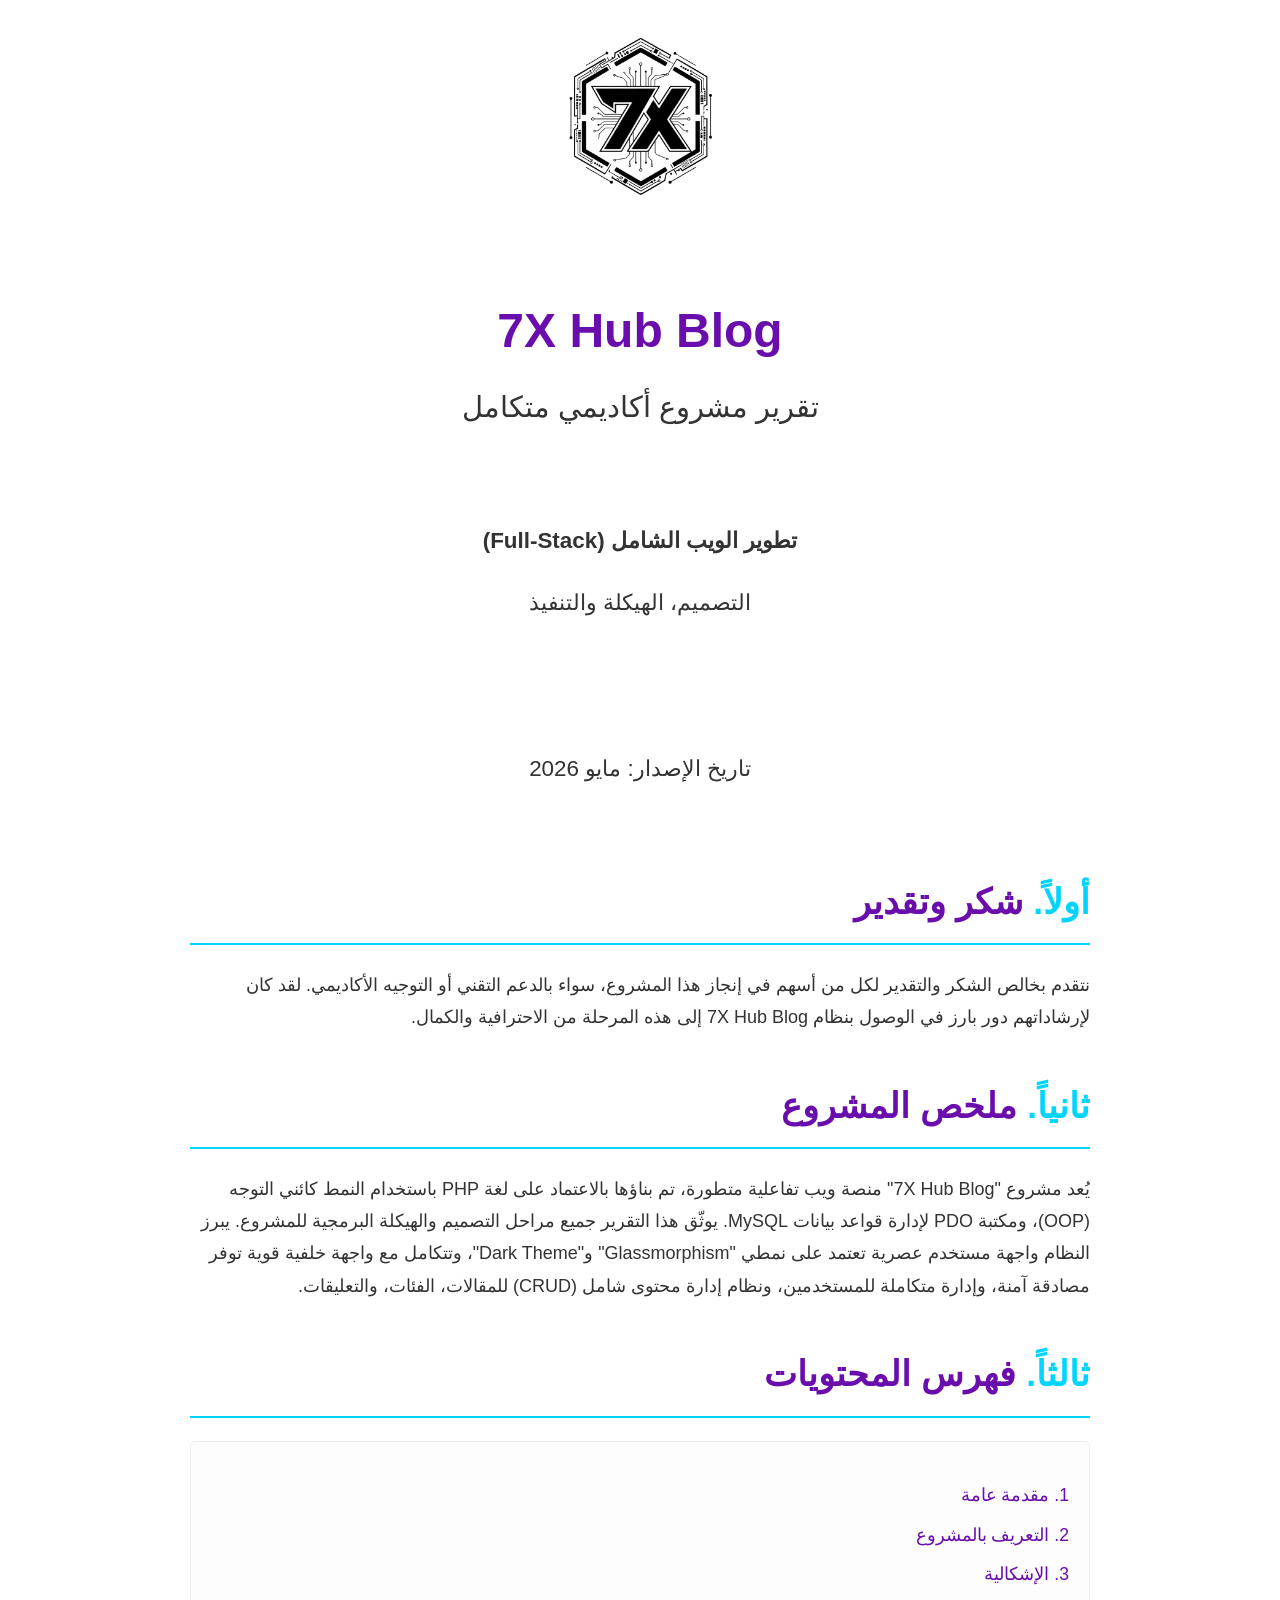
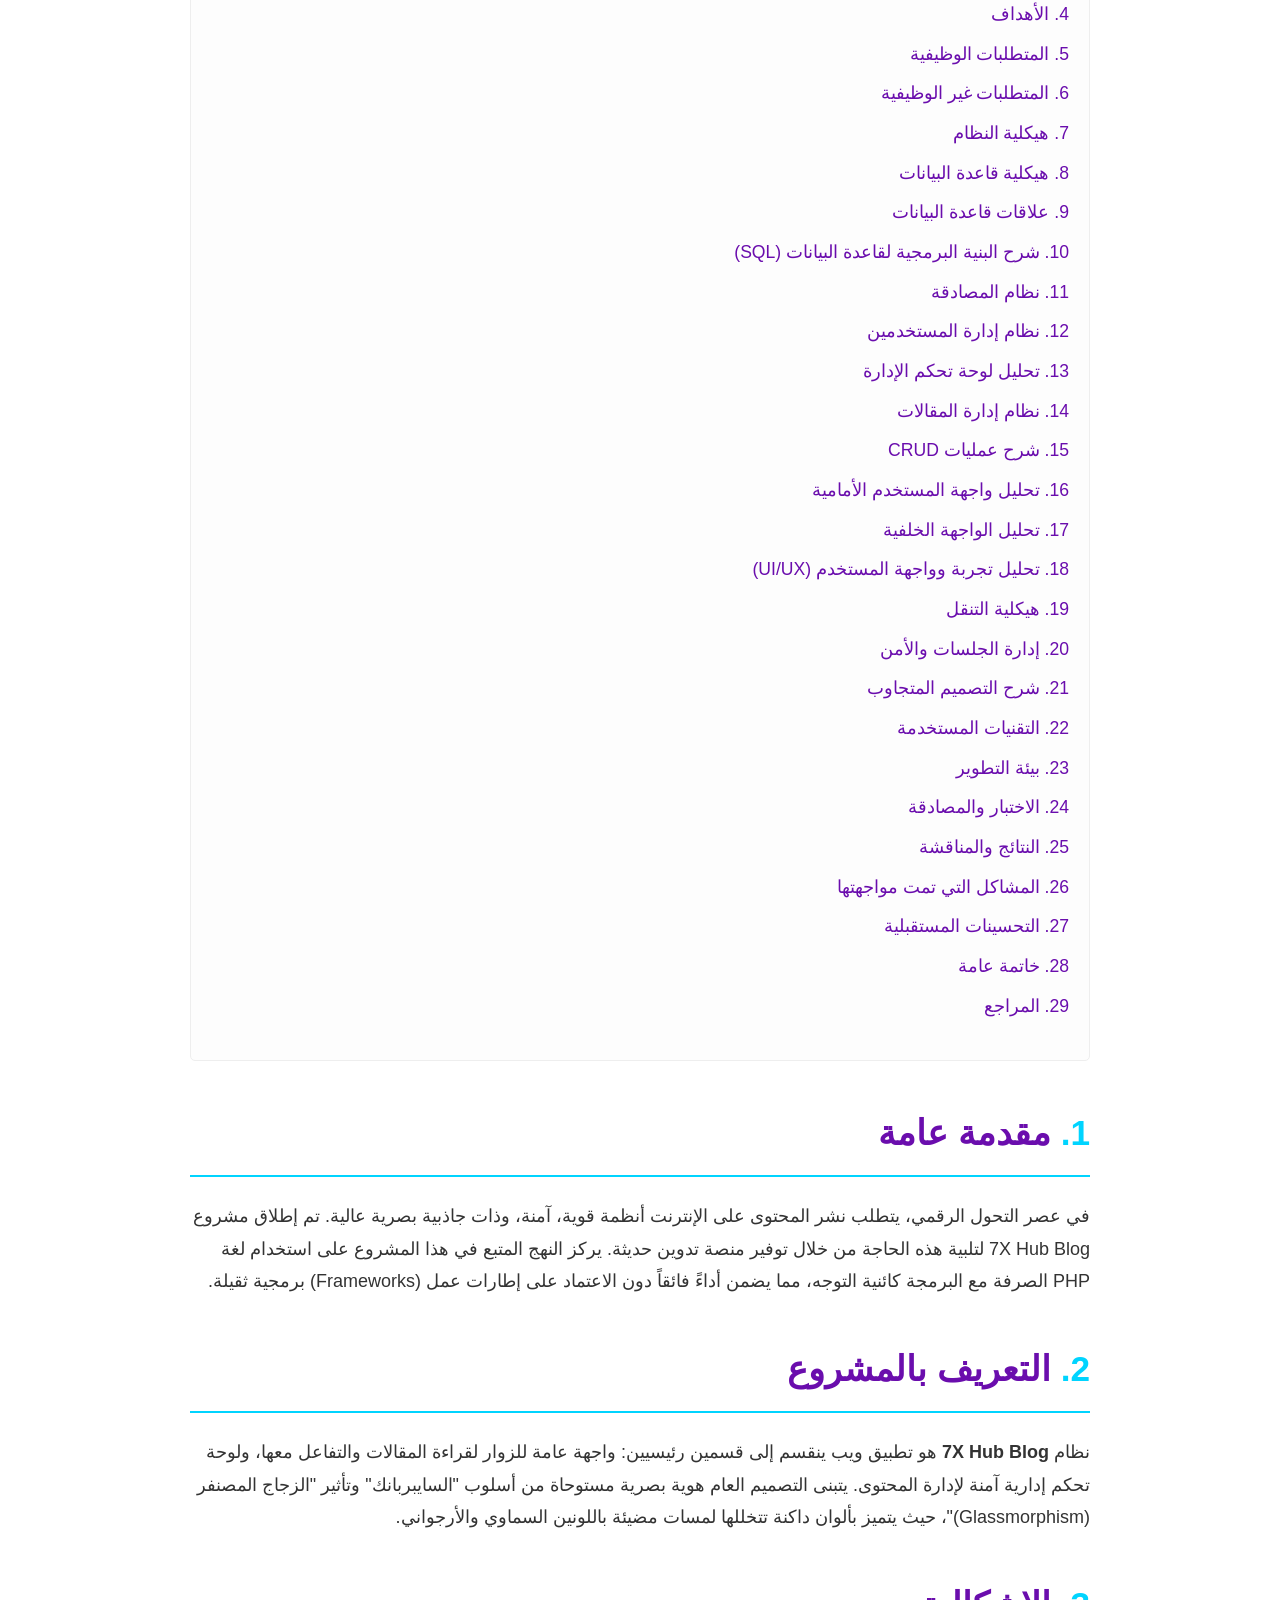
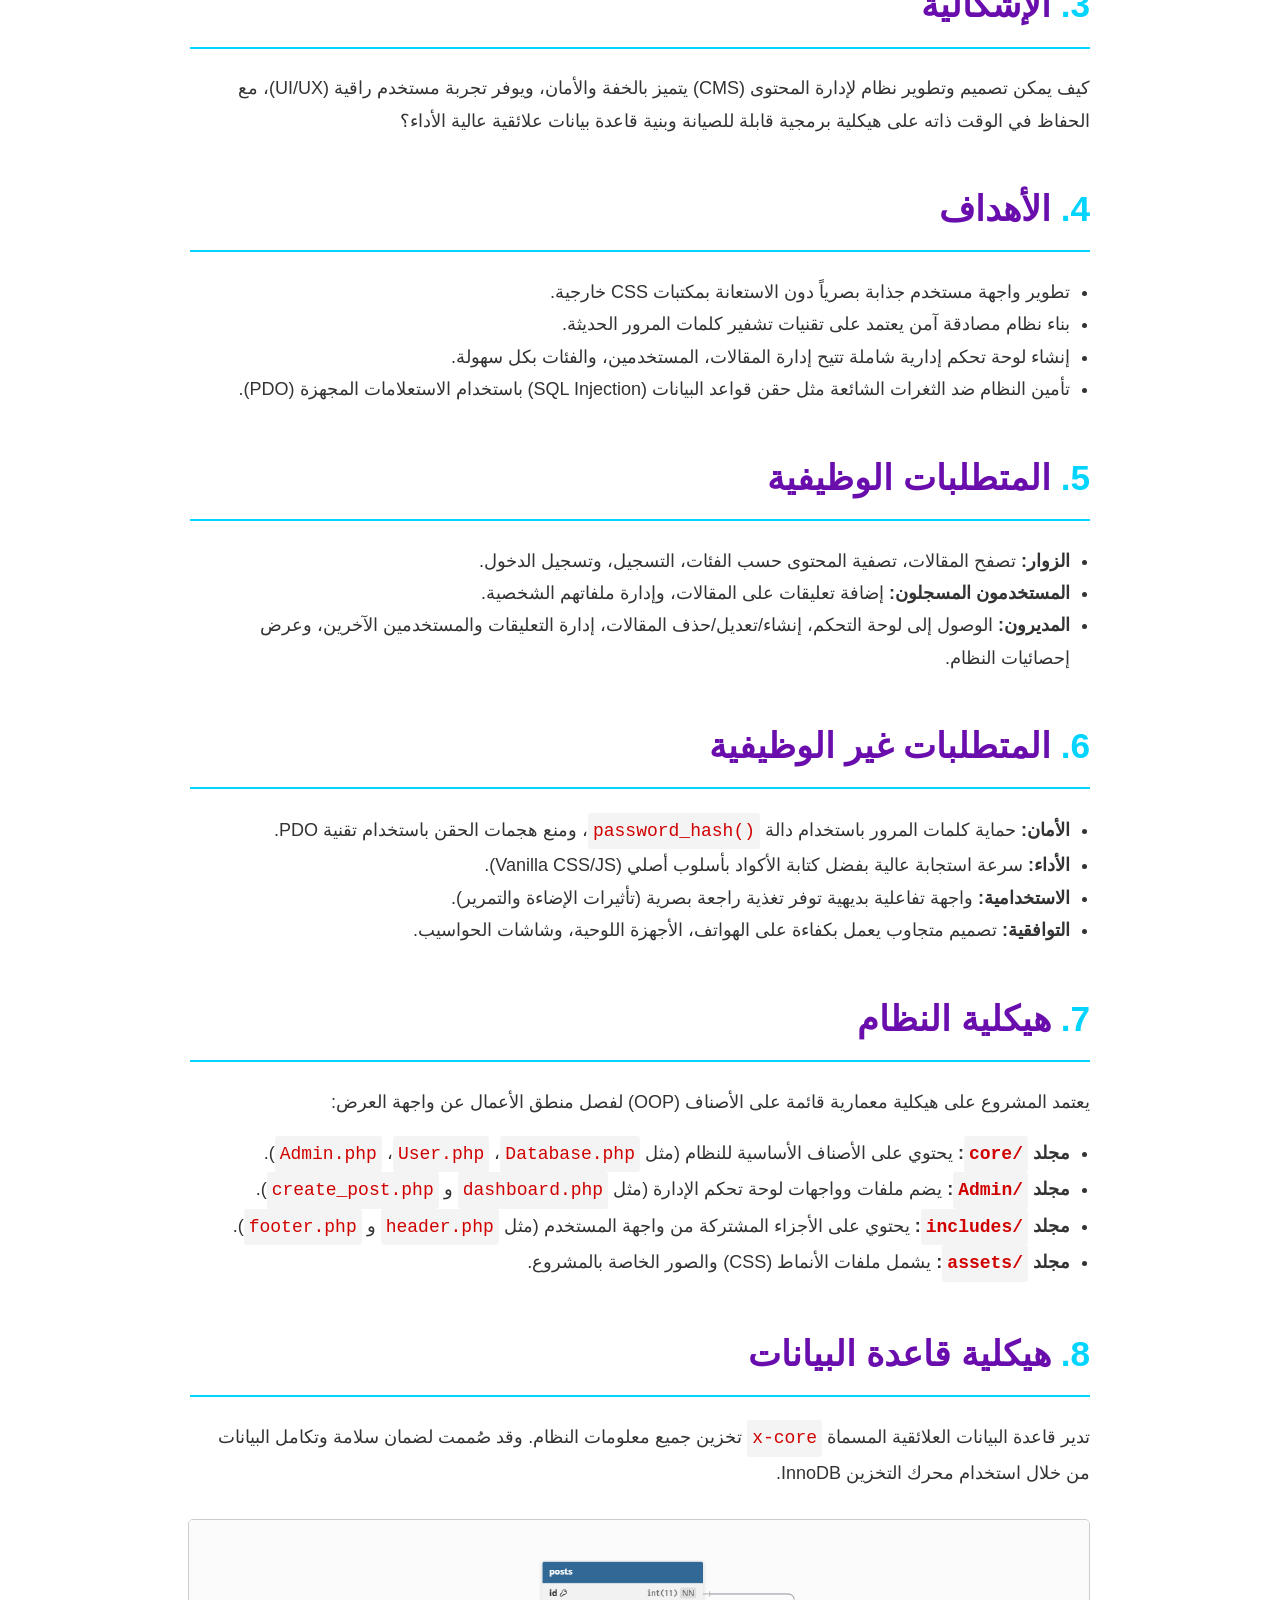
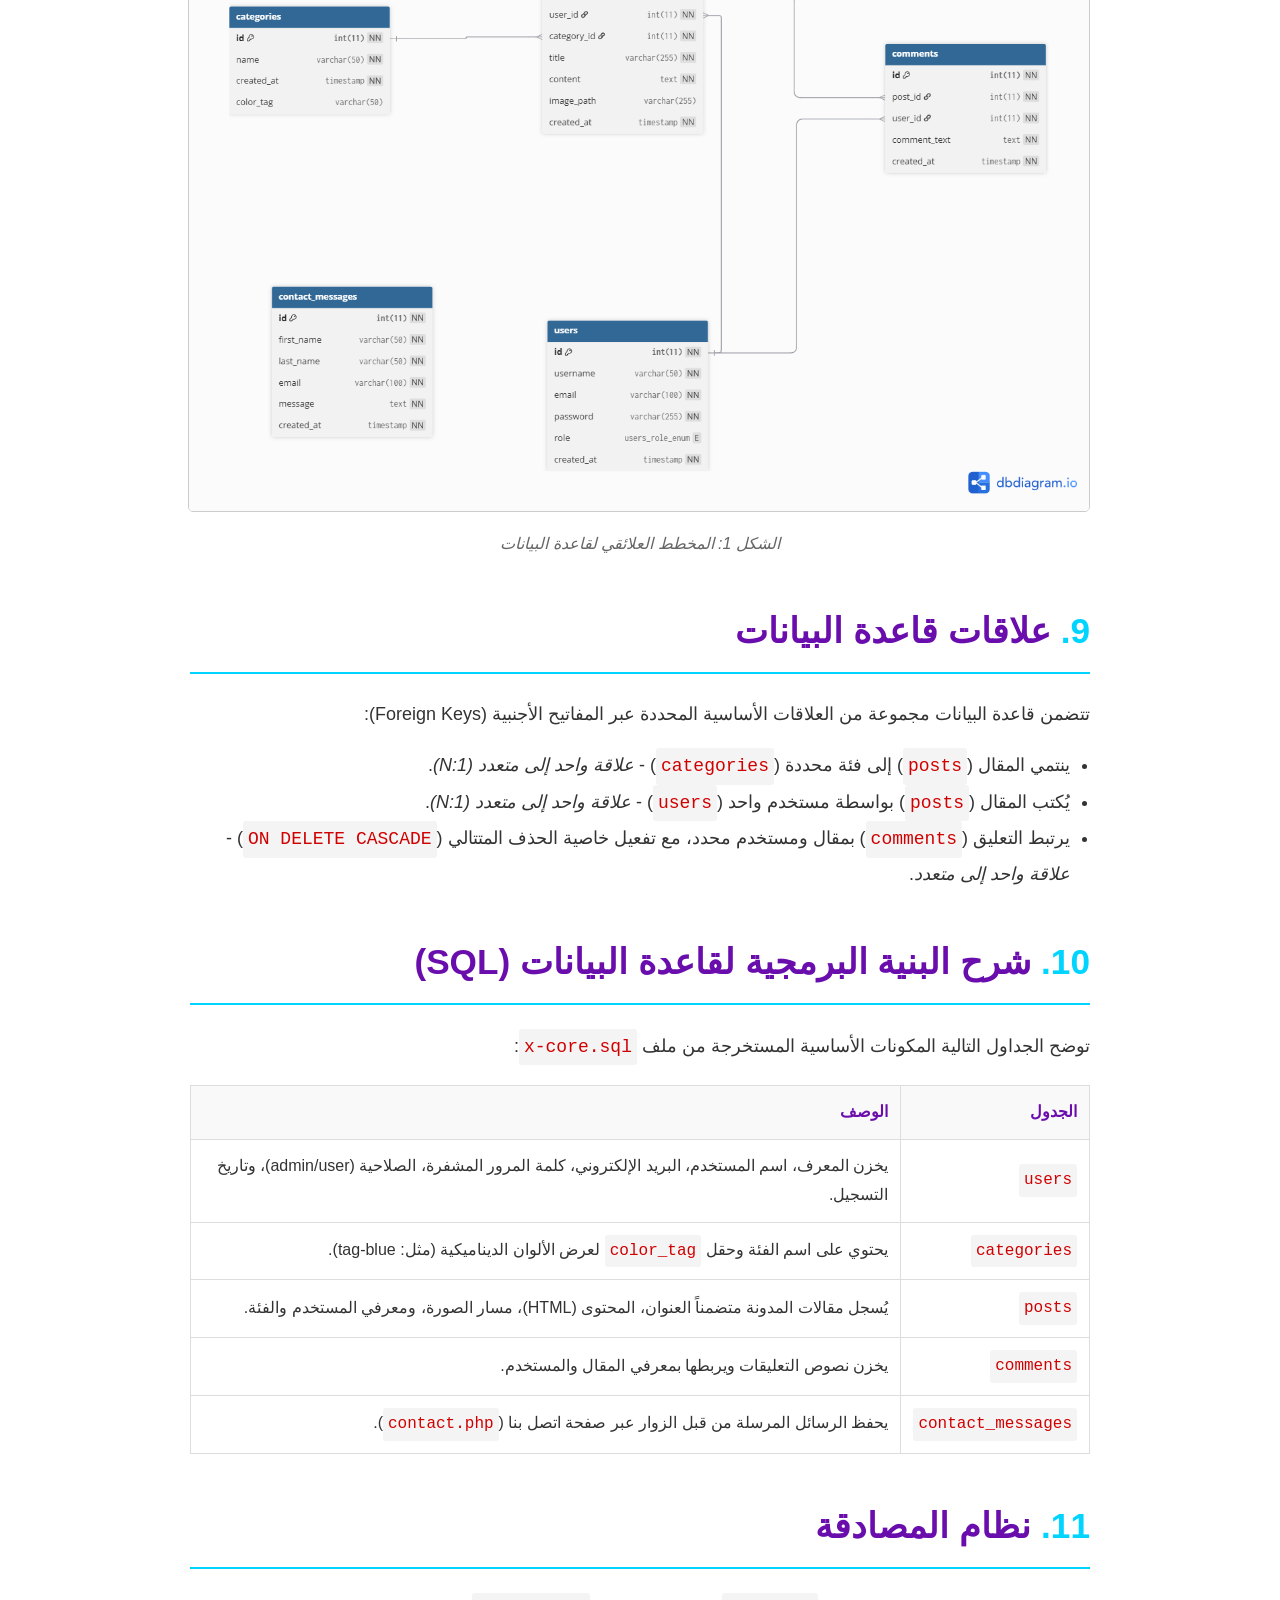
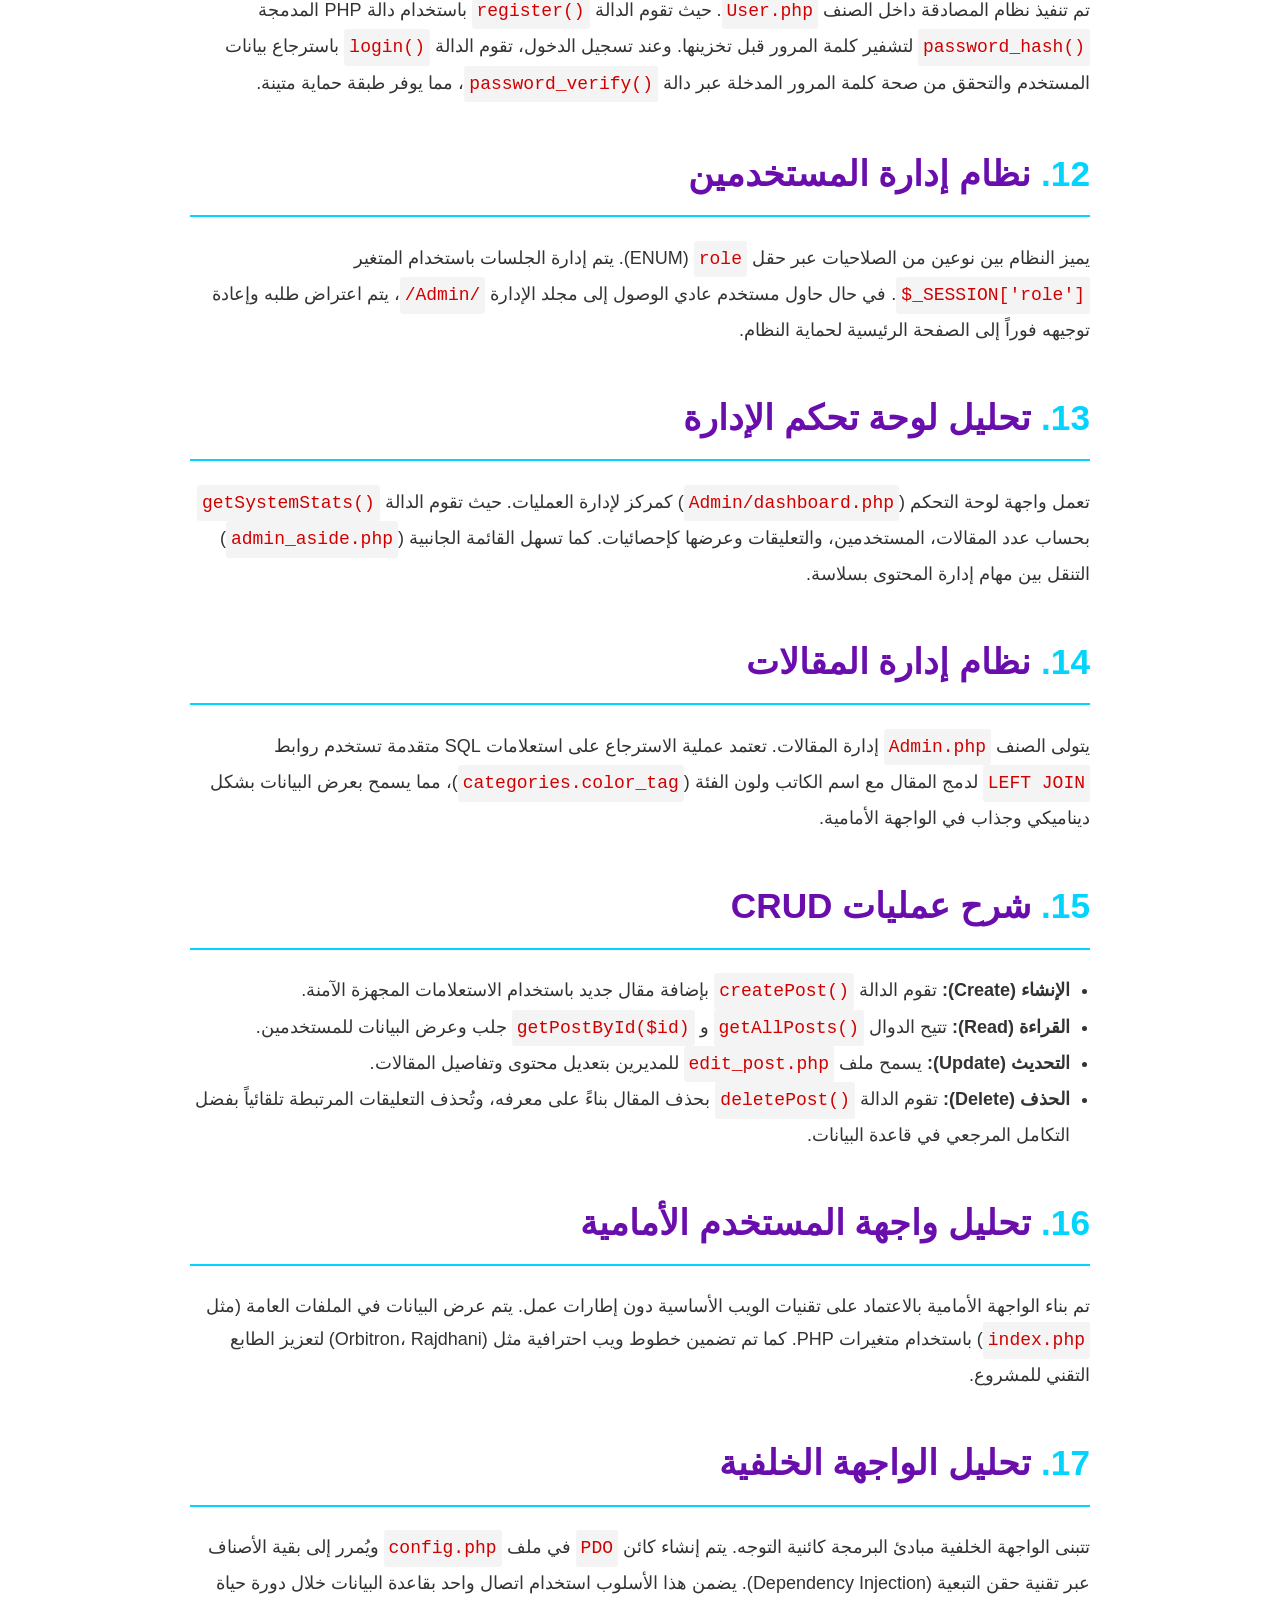
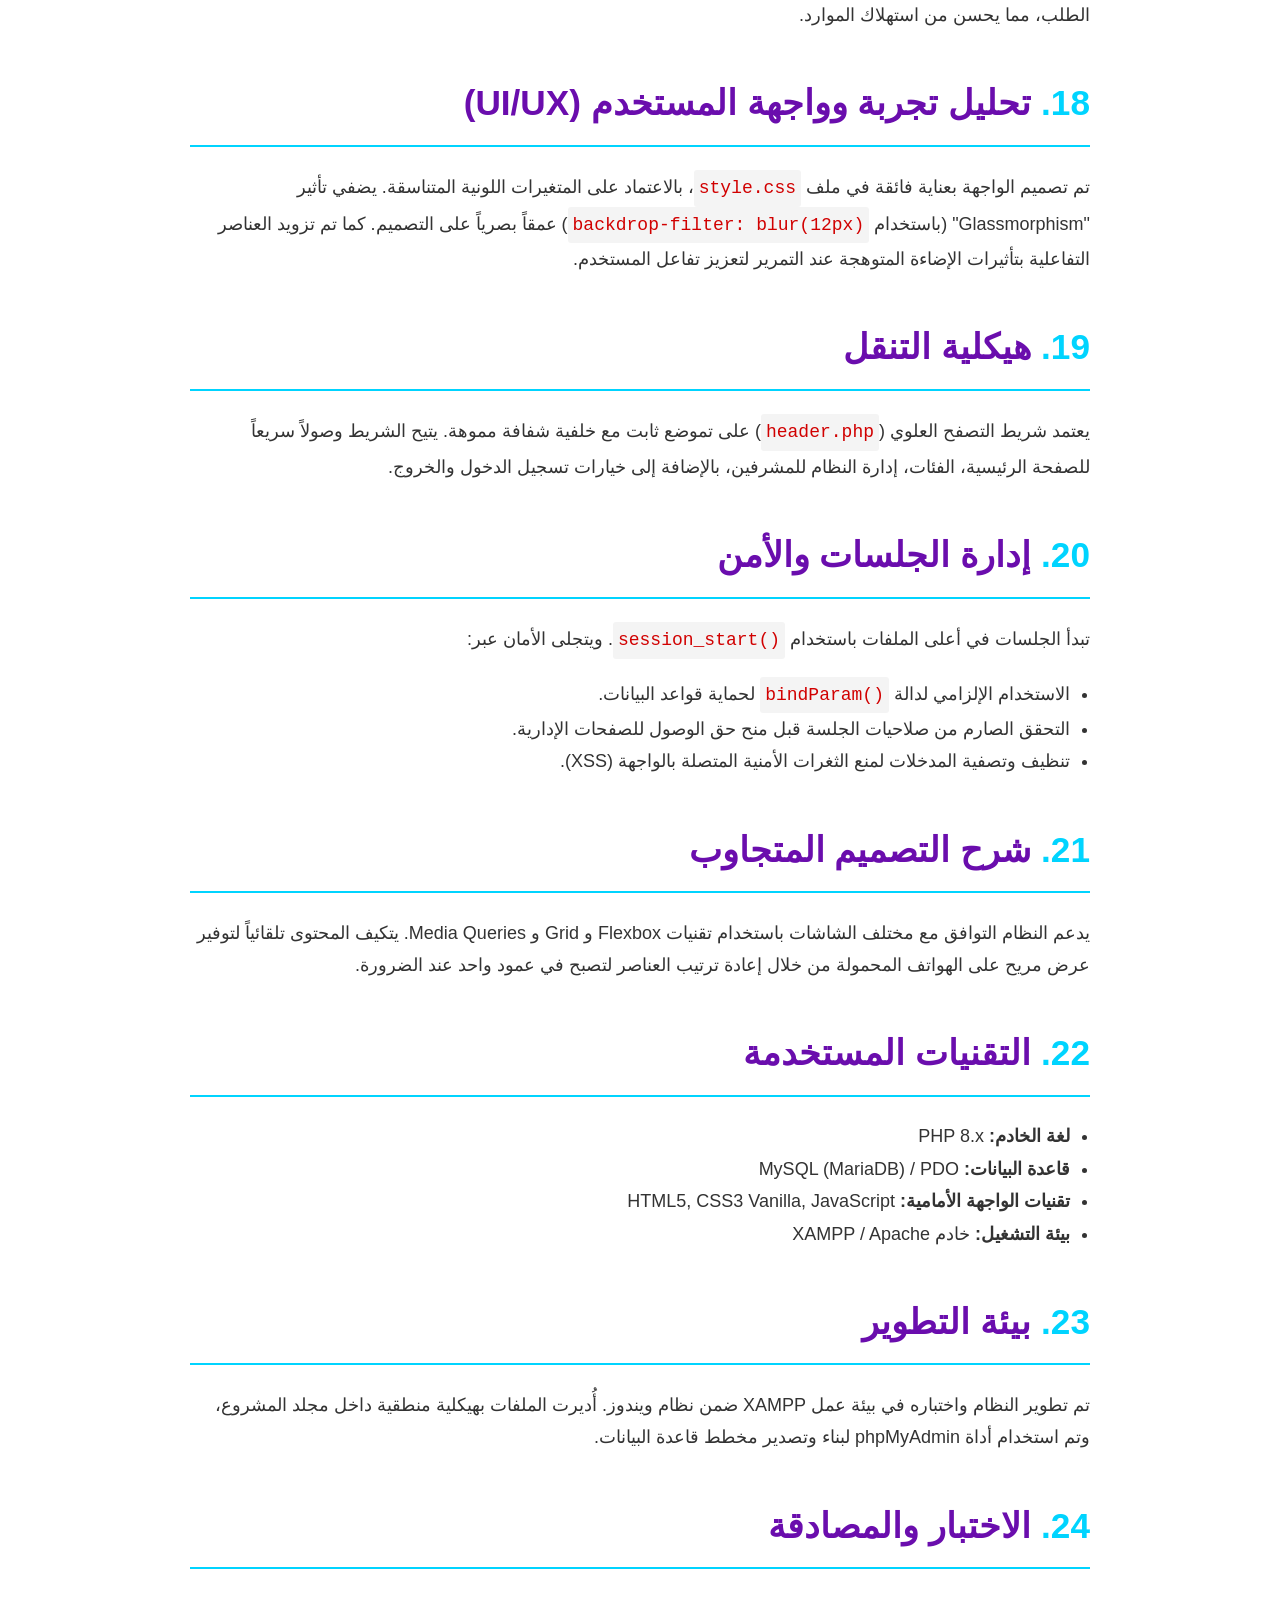
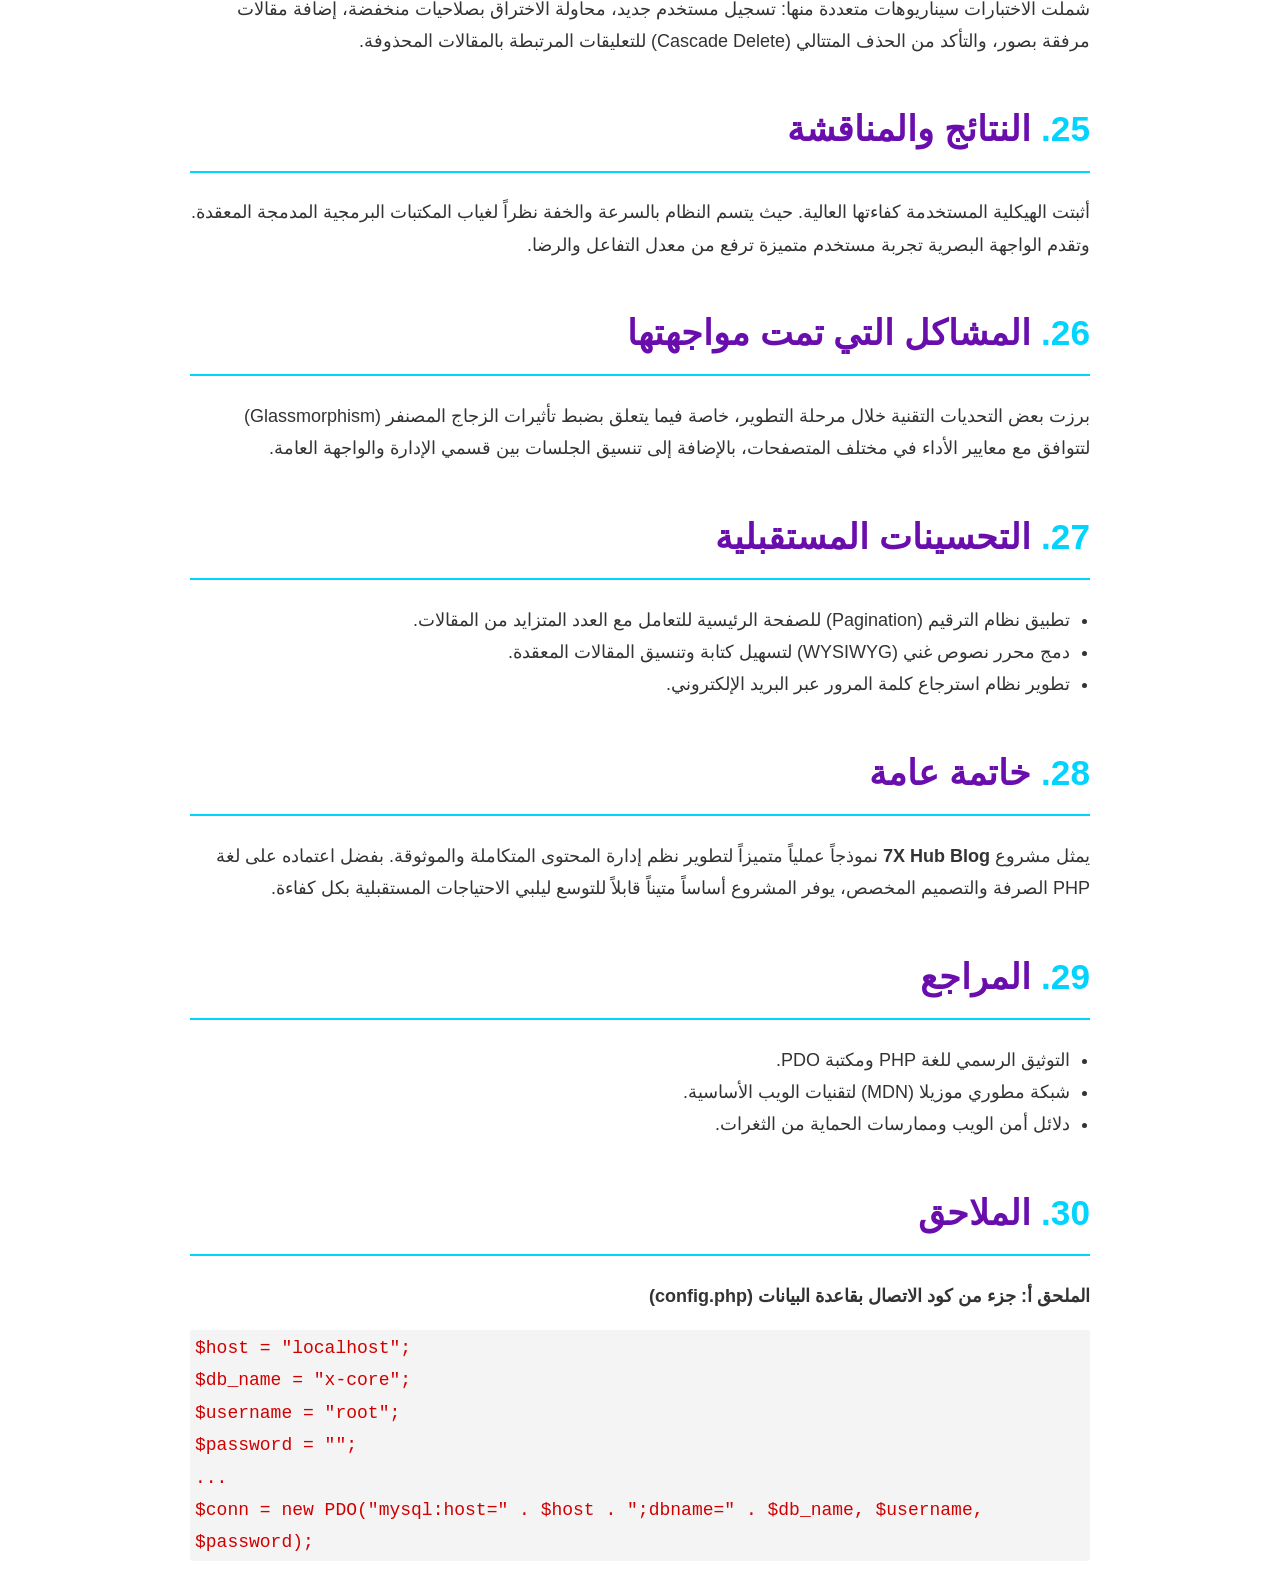
<file: documentation/rapport_ar.html>
<!DOCTYPE html>
<html lang="ar" dir="rtl">
<head>
    <meta charset="UTF-8">
    <title>تقرير مشروع - 7X Hub Blog</title>
    <style>
        :root {
            --color-primary: #6A0DAD; /* 7X Purple */
            --color-secondary: #00D4FF; /* 7X Blue */
            --text-color: #333333;
            --bg-color: #ffffff;
        }
        @media print {
            body {
                background-color: white !important;
                color: black !important;
            }
            .page-break {
                page-break-before: always;
            }
            a {
                text-decoration: none;
                color: black;
            }
        }
        @page {
            size: A4;
            margin: 2.5cm;
        }
        body {
            font-family: 'Sakkal Majalla', 'Traditional Arabic', 'Arial', sans-serif;
            color: var(--text-color);
            background-color: var(--bg-color);
            line-height: 1.8;
            margin: 0;
            padding: 20px;
            max-width: 900px;
            margin-left: auto;
            margin-right: auto;
            font-size: 18px;
        }
        .cover-page {
            display: flex;
            flex-direction: column;
            justify-content: center;
            align-items: center;
            height: 90vh;
            text-align: center;
        }
        .cover-page img {
            max-width: 250px;
            margin-bottom: 2rem;
        }
        .cover-title {
            font-size: 3rem;
            color: var(--color-primary);
            margin-bottom: 0.5rem;
            font-weight: bold;
        }
        .cover-subtitle {
            font-size: 1.8rem;
            color: var(--text-color);
            margin-bottom: 4rem;
        }
        .cover-details {
            font-size: 1.4rem;
            margin-top: auto;
            margin-bottom: 2rem;
        }
        h1, h2, h3, h4 {
            color: var(--color-primary);
            font-weight: bold;
        }
        h1 {
            font-size: 2.2rem;
            border-bottom: 2px solid var(--color-secondary);
            padding-bottom: 10px;
            margin-top: 40px;
        }
        h2 {
            font-size: 1.8rem;
            margin-top: 30px;
        }
        h3 {
            font-size: 1.4rem;
            color: var(--color-secondary);
            margin-top: 20px;
        }
        table {
            width: 100%;
            border-collapse: collapse;
            margin: 20px 0;
            font-size: 16px;
        }
        table, th, td {
            border: 1px solid #ddd;
        }
        th, td {
            padding: 12px;
            text-align: right;
        }
        th {
            background-color: #f9f9f9;
            color: var(--color-primary);
        }
        .toc {
            background-color: #fdfdfd;
            border: 1px solid #eee;
            padding: 20px;
            border-radius: 5px;
        }
        .toc ul {
            list-style-type: none;
            padding-right: 0;
        }
        .toc li {
            margin-bottom: 8px;
            font-size: 1.1rem;
        }
        .toc a {
            text-decoration: none;
            color: var(--color-primary);
        }
        .toc a:hover {
            text-decoration: underline;
        }
        .img-container {
            text-align: center;
            margin: 30px 0;
        }
        .img-container img {
            max-width: 100%;
            border: 1px solid #ccc;
            border-radius: 5px;
        }
        .caption {
            font-size: 1rem;
            color: #666;
            margin-top: 8px;
            font-style: italic;
        }
        code {
            background-color: #f4f4f4;
            padding: 2px 5px;
            border-radius: 3px;
            font-family: monospace;
            color: #d10000;
            direction: ltr;
            display: inline-block;
        }
        .section-number {
            color: var(--color-secondary);
            margin-left: 10px;
        }
        ul {
            padding-right: 20px;
        }
    </style>
</head>
<body>

    <!-- 1. Cover Page -->
    <div class="cover-page">
        <img src="../assets/images/logo/X-Core-V1-Bl.png" alt="شعار 7X Hub Blog">
        <div class="cover-title">7X Hub Blog</div>
        <div class="cover-subtitle">تقرير مشروع أكاديمي متكامل</div>
        
        <div class="cover-details">
            <p><strong>تطوير الويب الشامل (Full-Stack)</strong></p>
            <p>التصميم، الهيكلة والتنفيذ</p>
            <br><br>
            <p>تاريخ الإصدار: مايو 2026</p>
        </div>
    </div>

    <div class="page-break"></div>

    <!-- 2. Acknowledgments -->
    <h1><span class="section-number">أولاً.</span>شكر وتقدير</h1>
    <p>نتقدم بخالص الشكر والتقدير لكل من أسهم في إنجاز هذا المشروع، سواء بالدعم التقني أو التوجيه الأكاديمي. لقد كان لإرشاداتهم دور بارز في الوصول بنظام 7X Hub Blog إلى هذه المرحلة من الاحترافية والكمال.</p>

    <!-- 3. Abstract / Summary -->
    <h1><span class="section-number">ثانياً.</span>ملخص المشروع</h1>
    <p>يُعد مشروع "7X Hub Blog" منصة ويب تفاعلية متطورة، تم بناؤها بالاعتماد على لغة PHP باستخدام النمط كائني التوجه (OOP)، ومكتبة PDO لإدارة قواعد بيانات MySQL. يوثّق هذا التقرير جميع مراحل التصميم والهيكلة البرمجية للمشروع. يبرز النظام واجهة مستخدم عصرية تعتمد على نمطي "Glassmorphism" و"Dark Theme"، وتتكامل مع واجهة خلفية قوية توفر مصادقة آمنة، وإدارة متكاملة للمستخدمين، ونظام إدارة محتوى شامل (CRUD) للمقالات، الفئات، والتعليقات.</p>

    <div class="page-break"></div>

    <!-- 4. Table of Contents -->
    <h1><span class="section-number">ثالثاً.</span>فهرس المحتويات</h1>
    <div class="toc">
        <ul>
            <li><a href="#intro">1. مقدمة عامة</a></li>
            <li><a href="#presentation">2. التعريف بالمشروع</a></li>
            <li><a href="#problematic">3. الإشكالية</a></li>
            <li><a href="#objectives">4. الأهداف</a></li>
            <li><a href="#req-func">5. المتطلبات الوظيفية</a></li>
            <li><a href="#req-nonfunc">6. المتطلبات غير الوظيفية</a></li>
            <li><a href="#arch-sys">7. هيكلية النظام</a></li>
            <li><a href="#arch-db">8. هيكلية قاعدة البيانات</a></li>
            <li><a href="#db-rel">9. علاقات قاعدة البيانات</a></li>
            <li><a href="#sql-exp">10. شرح البنية البرمجية لقاعدة البيانات (SQL)</a></li>
            <li><a href="#auth">11. نظام المصادقة</a></li>
            <li><a href="#user-mgt">12. نظام إدارة المستخدمين</a></li>
            <li><a href="#admin-dash">13. تحليل لوحة تحكم الإدارة</a></li>
            <li><a href="#blog-mgt">14. نظام إدارة المقالات</a></li>
            <li><a href="#crud">15. شرح عمليات CRUD</a></li>
            <li><a href="#frontend">16. تحليل واجهة المستخدم الأمامية</a></li>
            <li><a href="#backend">17. تحليل الواجهة الخلفية</a></li>
            <li><a href="#ui-ux">18. تحليل تجربة وواجهة المستخدم (UI/UX)</a></li>
            <li><a href="#nav">19. هيكلية التنقل</a></li>
            <li><a href="#sec">20. إدارة الجلسات والأمن</a></li>
            <li><a href="#resp">21. شرح التصميم المتجاوب</a></li>
            <li><a href="#tech">22. التقنيات المستخدمة</a></li>
            <li><a href="#dev-env">23. بيئة التطوير</a></li>
            <li><a href="#test">24. الاختبار والمصادقة</a></li>
            <li><a href="#results">25. النتائج والمناقشة</a></li>
            <li><a href="#problems">26. المشاكل التي تمت مواجهتها</a></li>
            <li><a href="#future">27. التحسينات المستقبلية</a></li>
            <li><a href="#conclusion">28. خاتمة عامة</a></li>
            <li><a href="#biblio">29. المراجع</a></li>
        </ul>
    </div>

    <div class="page-break"></div>

    <!-- 5. General introduction -->
    <h1 id="intro"><span class="section-number">1.</span>مقدمة عامة</h1>
    <p>في عصر التحول الرقمي، يتطلب نشر المحتوى على الإنترنت أنظمة قوية، آمنة، وذات جاذبية بصرية عالية. تم إطلاق مشروع 7X Hub Blog لتلبية هذه الحاجة من خلال توفير منصة تدوين حديثة. يركز النهج المتبع في هذا المشروع على استخدام لغة PHP الصرفة مع البرمجة كائنية التوجه، مما يضمن أداءً فائقاً دون الاعتماد على إطارات عمل (Frameworks) برمجية ثقيلة.</p>

    <!-- 6. Project presentation -->
    <h1 id="presentation"><span class="section-number">2.</span>التعريف بالمشروع</h1>
    <p>نظام <strong>7X Hub Blog</strong> هو تطبيق ويب ينقسم إلى قسمين رئيسيين: واجهة عامة للزوار لقراءة المقالات والتفاعل معها، ولوحة تحكم إدارية آمنة لإدارة المحتوى. يتبنى التصميم العام هوية بصرية مستوحاة من أسلوب "السايبربانك" وتأثير "الزجاج المصنفر (Glassmorphism)"، حيث يتميز بألوان داكنة تتخللها لمسات مضيئة باللونين السماوي والأرجواني.</p>

    <!-- 7. Problematic -->
    <h1 id="problematic"><span class="section-number">3.</span>الإشكالية</h1>
    <p>كيف يمكن تصميم وتطوير نظام لإدارة المحتوى (CMS) يتميز بالخفة والأمان، ويوفر تجربة مستخدم راقية (UI/UX)، مع الحفاظ في الوقت ذاته على هيكلية برمجية قابلة للصيانة وبنية قاعدة بيانات علائقية عالية الأداء؟</p>

    <!-- 8. Objectives -->
    <h1 id="objectives"><span class="section-number">4.</span>الأهداف</h1>
    <ul>
        <li>تطوير واجهة مستخدم جذابة بصرياً دون الاستعانة بمكتبات CSS خارجية.</li>
        <li>بناء نظام مصادقة آمن يعتمد على تقنيات تشفير كلمات المرور الحديثة.</li>
        <li>إنشاء لوحة تحكم إدارية شاملة تتيح إدارة المقالات، المستخدمين، والفئات بكل سهولة.</li>
        <li>تأمين النظام ضد الثغرات الشائعة مثل حقن قواعد البيانات (SQL Injection) باستخدام الاستعلامات المجهزة (PDO).</li>
    </ul>

    <!-- 9. Functional requirements -->
    <h1 id="req-func"><span class="section-number">5.</span>المتطلبات الوظيفية</h1>
    <ul>
        <li><strong>الزوار:</strong> تصفح المقالات، تصفية المحتوى حسب الفئات، التسجيل، وتسجيل الدخول.</li>
        <li><strong>المستخدمون المسجلون:</strong> إضافة تعليقات على المقالات، وإدارة ملفاتهم الشخصية.</li>
        <li><strong>المديرون:</strong> الوصول إلى لوحة التحكم، إنشاء/تعديل/حذف المقالات، إدارة التعليقات والمستخدمين الآخرين، وعرض إحصائيات النظام.</li>
    </ul>

    <!-- 10. Non-functional requirements -->
    <h1 id="req-nonfunc"><span class="section-number">6.</span>المتطلبات غير الوظيفية</h1>
    <ul>
        <li><strong>الأمان:</strong> حماية كلمات المرور باستخدام دالة <code>password_hash()</code>، ومنع هجمات الحقن باستخدام تقنية PDO.</li>
        <li><strong>الأداء:</strong> سرعة استجابة عالية بفضل كتابة الأكواد بأسلوب أصلي (Vanilla CSS/JS).</li>
        <li><strong>الاستخدامية:</strong> واجهة تفاعلية بديهية توفر تغذية راجعة بصرية (تأثيرات الإضاءة والتمرير).</li>
        <li><strong>التوافقية:</strong> تصميم متجاوب يعمل بكفاءة على الهواتف، الأجهزة اللوحية، وشاشات الحواسيب.</li>
    </ul>

    <!-- 11. System architecture -->
    <h1 id="arch-sys"><span class="section-number">7.</span>هيكلية النظام</h1>
    <p>يعتمد المشروع على هيكلية معمارية قائمة على الأصناف (OOP) لفصل منطق الأعمال عن واجهة العرض:</p>
    <ul>
        <li><strong>مجلد <code>core/</code>:</strong> يحتوي على الأصناف الأساسية للنظام (مثل <code>Database.php</code>، <code>User.php</code>، <code>Admin.php</code>).</li>
        <li><strong>مجلد <code>Admin/</code>:</strong> يضم ملفات وواجهات لوحة تحكم الإدارة (مثل <code>dashboard.php</code> و <code>create_post.php</code>).</li>
        <li><strong>مجلد <code>includes/</code>:</strong> يحتوي على الأجزاء المشتركة من واجهة المستخدم (مثل <code>header.php</code> و <code>footer.php</code>).</li>
        <li><strong>مجلد <code>assets/</code>:</strong> يشمل ملفات الأنماط (CSS) والصور الخاصة بالمشروع.</li>
    </ul>

    <!-- 12. Database architecture -->
    <h1 id="arch-db"><span class="section-number">8.</span>هيكلية قاعدة البيانات</h1>
    <p>تدير قاعدة البيانات العلائقية المسماة <code>x-core</code> تخزين جميع معلومات النظام. وقد صُممت لضمان سلامة وتكامل البيانات من خلال استخدام محرك التخزين InnoDB.</p>
    
    <div class="img-container">
        <img src="../database/x-core-diagram.png" alt="مخطط قاعدة بيانات x-core">
        <p class="caption">الشكل 1: المخطط العلائقي لقاعدة البيانات</p>
    </div>

    <!-- 13. Database relationships -->
    <h1 id="db-rel"><span class="section-number">9.</span>علاقات قاعدة البيانات</h1>
    <p>تتضمن قاعدة البيانات مجموعة من العلاقات الأساسية المحددة عبر المفاتيح الأجنبية (Foreign Keys):</p>
    <ul>
        <li>ينتمي المقال (<code>posts</code>) إلى فئة محددة (<code>categories</code>) - <em>علاقة واحد إلى متعدد (1:N)</em>.</li>
        <li>يُكتب المقال (<code>posts</code>) بواسطة مستخدم واحد (<code>users</code>) - <em>علاقة واحد إلى متعدد (1:N)</em>.</li>
        <li>يرتبط التعليق (<code>comments</code>) بمقال ومستخدم محدد، مع تفعيل خاصية الحذف المتتالي (<code>ON DELETE CASCADE</code>) - <em>علاقة واحد إلى متعدد</em>.</li>
    </ul>

    <!-- 14. SQL structure explanation -->
    <h1 id="sql-exp"><span class="section-number">10.</span>شرح البنية البرمجية لقاعدة البيانات (SQL)</h1>
    <p>توضح الجداول التالية المكونات الأساسية المستخرجة من ملف <code>x-core.sql</code>:</p>
    <table>
        <tr><th>الجدول</th><th>الوصف</th></tr>
        <tr><td><code>users</code></td><td>يخزن المعرف، اسم المستخدم، البريد الإلكتروني، كلمة المرور المشفرة، الصلاحية (admin/user)، وتاريخ التسجيل.</td></tr>
        <tr><td><code>categories</code></td><td>يحتوي على اسم الفئة وحقل <code>color_tag</code> لعرض الألوان الديناميكية (مثل: tag-blue).</td></tr>
        <tr><td><code>posts</code></td><td>يُسجل مقالات المدونة متضمناً العنوان، المحتوى (HTML)، مسار الصورة، ومعرفي المستخدم والفئة.</td></tr>
        <tr><td><code>comments</code></td><td>يخزن نصوص التعليقات ويربطها بمعرفي المقال والمستخدم.</td></tr>
        <tr><td><code>contact_messages</code></td><td>يحفظ الرسائل المرسلة من قبل الزوار عبر صفحة اتصل بنا (<code>contact.php</code>).</td></tr>
    </table>

    <div class="page-break"></div>

    <!-- 15. Authentication system -->
    <h1 id="auth"><span class="section-number">11.</span>نظام المصادقة</h1>
    <p>تم تنفيذ نظام المصادقة داخل الصنف <code>User.php</code>. حيث تقوم الدالة <code>register()</code> باستخدام دالة PHP المدمجة <code>password_hash()</code> لتشفير كلمة المرور قبل تخزينها. وعند تسجيل الدخول، تقوم الدالة <code>login()</code> باسترجاع بيانات المستخدم والتحقق من صحة كلمة المرور المدخلة عبر دالة <code>password_verify()</code>، مما يوفر طبقة حماية متينة.</p>

    <!-- 16. User management system -->
    <h1 id="user-mgt"><span class="section-number">12.</span>نظام إدارة المستخدمين</h1>
    <p>يميز النظام بين نوعين من الصلاحيات عبر حقل <code>role</code> (ENUM). يتم إدارة الجلسات باستخدام المتغير <code>$_SESSION['role']</code>. في حال حاول مستخدم عادي الوصول إلى مجلد الإدارة <code>/Admin/</code>، يتم اعتراض طلبه وإعادة توجيهه فوراً إلى الصفحة الرئيسية لحماية النظام.</p>

    <!-- 17. Admin dashboard analysis -->
    <h1 id="admin-dash"><span class="section-number">13.</span>تحليل لوحة تحكم الإدارة</h1>
    <p>تعمل واجهة لوحة التحكم (<code>Admin/dashboard.php</code>) كمركز لإدارة العمليات. حيث تقوم الدالة <code>getSystemStats()</code> بحساب عدد المقالات، المستخدمين، والتعليقات وعرضها كإحصائيات. كما تسهل القائمة الجانبية (<code>admin_aside.php</code>) التنقل بين مهام إدارة المحتوى بسلاسة.</p>

    <!-- 18. Blog post management system -->
    <h1 id="blog-mgt"><span class="section-number">14.</span>نظام إدارة المقالات</h1>
    <p>يتولى الصنف <code>Admin.php</code> إدارة المقالات. تعتمد عملية الاسترجاع على استعلامات SQL متقدمة تستخدم روابط <code>LEFT JOIN</code> لدمج المقال مع اسم الكاتب ولون الفئة (<code>categories.color_tag</code>)، مما يسمح بعرض البيانات بشكل ديناميكي وجذاب في الواجهة الأمامية.</p>

    <!-- 19. CRUD operations explanation -->
    <h1 id="crud"><span class="section-number">15.</span>شرح عمليات CRUD</h1>
    <ul>
        <li><strong>الإنشاء (Create):</strong> تقوم الدالة <code>createPost()</code> بإضافة مقال جديد باستخدام الاستعلامات المجهزة الآمنة.</li>
        <li><strong>القراءة (Read):</strong> تتيح الدوال <code>getAllPosts()</code> و <code>getPostById($id)</code> جلب وعرض البيانات للمستخدمين.</li>
        <li><strong>التحديث (Update):</strong> يسمح ملف <code>edit_post.php</code> للمديرين بتعديل محتوى وتفاصيل المقالات.</li>
        <li><strong>الحذف (Delete):</strong> تقوم الدالة <code>deletePost()</code> بحذف المقال بناءً على معرفه، وتُحذف التعليقات المرتبطة تلقائياً بفضل التكامل المرجعي في قاعدة البيانات.</li>
    </ul>

    <!-- 20. Front-end analysis -->
    <h1 id="frontend"><span class="section-number">16.</span>تحليل واجهة المستخدم الأمامية</h1>
    <p>تم بناء الواجهة الأمامية بالاعتماد على تقنيات الويب الأساسية دون إطارات عمل. يتم عرض البيانات في الملفات العامة (مثل <code>index.php</code>) باستخدام متغيرات PHP. كما تم تضمين خطوط ويب احترافية مثل (Orbitron، Rajdhani) لتعزيز الطابع التقني للمشروع.</p>

    <!-- 21. Back-end analysis -->
    <h1 id="backend"><span class="section-number">17.</span>تحليل الواجهة الخلفية</h1>
    <p>تتبنى الواجهة الخلفية مبادئ البرمجة كائنية التوجه. يتم إنشاء كائن <code>PDO</code> في ملف <code>config.php</code> ويُمرر إلى بقية الأصناف عبر تقنية حقن التبعية (Dependency Injection). يضمن هذا الأسلوب استخدام اتصال واحد بقاعدة البيانات خلال دورة حياة الطلب، مما يحسن من استهلاك الموارد.</p>

    <div class="page-break"></div>

    <!-- 22. UI/UX analysis -->
    <h1 id="ui-ux"><span class="section-number">18.</span>تحليل تجربة وواجهة المستخدم (UI/UX)</h1>
    <p>تم تصميم الواجهة بعناية فائقة في ملف <code>style.css</code>، بالاعتماد على المتغيرات اللونية المتناسقة. يضفي تأثير "Glassmorphism" (باستخدام <code>backdrop-filter: blur(12px)</code>) عمقاً بصرياً على التصميم. كما تم تزويد العناصر التفاعلية بتأثيرات الإضاءة المتوهجة عند التمرير لتعزيز تفاعل المستخدم.</p>

    <!-- 23. Navigation structure -->
    <h1 id="nav"><span class="section-number">19.</span>هيكلية التنقل</h1>
    <p>يعتمد شريط التصفح العلوي (<code>header.php</code>) على تموضع ثابت مع خلفية شفافة مموهة. يتيح الشريط وصولاً سريعاً للصفحة الرئيسية، الفئات، إدارة النظام للمشرفين، بالإضافة إلى خيارات تسجيل الدخول والخروج.</p>

    <!-- 24. Session and security management -->
    <h1 id="sec"><span class="section-number">20.</span>إدارة الجلسات والأمن</h1>
    <p>تبدأ الجلسات في أعلى الملفات باستخدام <code>session_start()</code>. ويتجلى الأمان عبر:</p>
    <ul>
        <li>الاستخدام الإلزامي لدالة <code>bindParam()</code> لحماية قواعد البيانات.</li>
        <li>التحقق الصارم من صلاحيات الجلسة قبل منح حق الوصول للصفحات الإدارية.</li>
        <li>تنظيف وتصفية المدخلات لمنع الثغرات الأمنية المتصلة بالواجهة (XSS).</li>
    </ul>

    <!-- 25. Responsive design explanation -->
    <h1 id="resp"><span class="section-number">21.</span>شرح التصميم المتجاوب</h1>
    <p>يدعم النظام التوافق مع مختلف الشاشات باستخدام تقنيات Flexbox و Grid و Media Queries. يتكيف المحتوى تلقائياً لتوفير عرض مريح على الهواتف المحمولة من خلال إعادة ترتيب العناصر لتصبح في عمود واحد عند الضرورة.</p>

    <!-- 26. Technologies used -->
    <h1 id="tech"><span class="section-number">22.</span>التقنيات المستخدمة</h1>
    <ul>
        <li><strong>لغة الخادم:</strong> PHP 8.x</li>
        <li><strong>قاعدة البيانات:</strong> MySQL (MariaDB) / PDO</li>
        <li><strong>تقنيات الواجهة الأمامية:</strong> HTML5, CSS3 Vanilla, JavaScript</li>
        <li><strong>بيئة التشغيل:</strong> خادم XAMPP / Apache</li>
    </ul>

    <!-- 27. Development environment -->
    <h1 id="dev-env"><span class="section-number">23.</span>بيئة التطوير</h1>
    <p>تم تطوير النظام واختباره في بيئة عمل XAMPP ضمن نظام ويندوز. أُديرت الملفات بهيكلية منطقية داخل مجلد المشروع، وتم استخدام أداة phpMyAdmin لبناء وتصدير مخطط قاعدة البيانات.</p>

    <!-- 28. Testing and validation -->
    <h1 id="test"><span class="section-number">24.</span>الاختبار والمصادقة</h1>
    <p>شملت الاختبارات سيناريوهات متعددة منها: تسجيل مستخدم جديد، محاولة الاختراق بصلاحيات منخفضة، إضافة مقالات مرفقة بصور، والتأكد من الحذف المتتالي (Cascade Delete) للتعليقات المرتبطة بالمقالات المحذوفة.</p>

    <!-- 29. Results and discussion -->
    <h1 id="results"><span class="section-number">25.</span>النتائج والمناقشة</h1>
    <p>أثبتت الهيكلية المستخدمة كفاءتها العالية. حيث يتسم النظام بالسرعة والخفة نظراً لغياب المكتبات البرمجية المدمجة المعقدة. وتقدم الواجهة البصرية تجربة مستخدم متميزة ترفع من معدل التفاعل والرضا.</p>

    <!-- 30. Problems encountered -->
    <h1 id="problems"><span class="section-number">26.</span>المشاكل التي تمت مواجهتها</h1>
    <p>برزت بعض التحديات التقنية خلال مرحلة التطوير، خاصة فيما يتعلق بضبط تأثيرات الزجاج المصنفر (Glassmorphism) لتتوافق مع معايير الأداء في مختلف المتصفحات، بالإضافة إلى تنسيق الجلسات بين قسمي الإدارة والواجهة العامة.</p>

    <!-- 31. Future improvements -->
    <h1 id="future"><span class="section-number">27.</span>التحسينات المستقبلية</h1>
    <ul>
        <li>تطبيق نظام الترقيم (Pagination) للصفحة الرئيسية للتعامل مع العدد المتزايد من المقالات.</li>
        <li>دمج محرر نصوص غني (WYSIWYG) لتسهيل كتابة وتنسيق المقالات المعقدة.</li>
        <li>تطوير نظام استرجاع كلمة المرور عبر البريد الإلكتروني.</li>
    </ul>

    <!-- 32. General conclusion -->
    <h1 id="conclusion"><span class="section-number">28.</span>خاتمة عامة</h1>
    <p>يمثل مشروع <strong>7X Hub Blog</strong> نموذجاً عملياً متميزاً لتطوير نظم إدارة المحتوى المتكاملة والموثوقة. بفضل اعتماده على لغة PHP الصرفة والتصميم المخصص، يوفر المشروع أساساً متيناً قابلاً للتوسع ليلبي الاحتياجات المستقبلية بكل كفاءة.</p>

    <!-- 33. Bibliography -->
    <h1 id="biblio"><span class="section-number">29.</span>المراجع</h1>
    <ul>
        <li>التوثيق الرسمي للغة PHP ومكتبة PDO.</li>
        <li>شبكة مطوري موزيلا (MDN) لتقنيات الويب الأساسية.</li>
        <li>دلائل أمن الويب وممارسات الحماية من الثغرات.</li>
    </ul>

    <div class="page-break"></div>

    <!-- 34. Appendices -->
    <h1><span class="section-number">30.</span>الملاحق</h1>
    <p><strong>الملحق أ: جزء من كود الاتصال بقاعدة البيانات (config.php)</strong></p>
    <code>
        $host = "localhost";<br>
        $db_name = "x-core";<br>
        $username = "root";<br>
        $password = "";<br>
        ...<br>
        $conn = new PDO("mysql:host=" . $host . ";dbname=" . $db_name, $username, $password);
    </code>

</body>
</html>
</file>
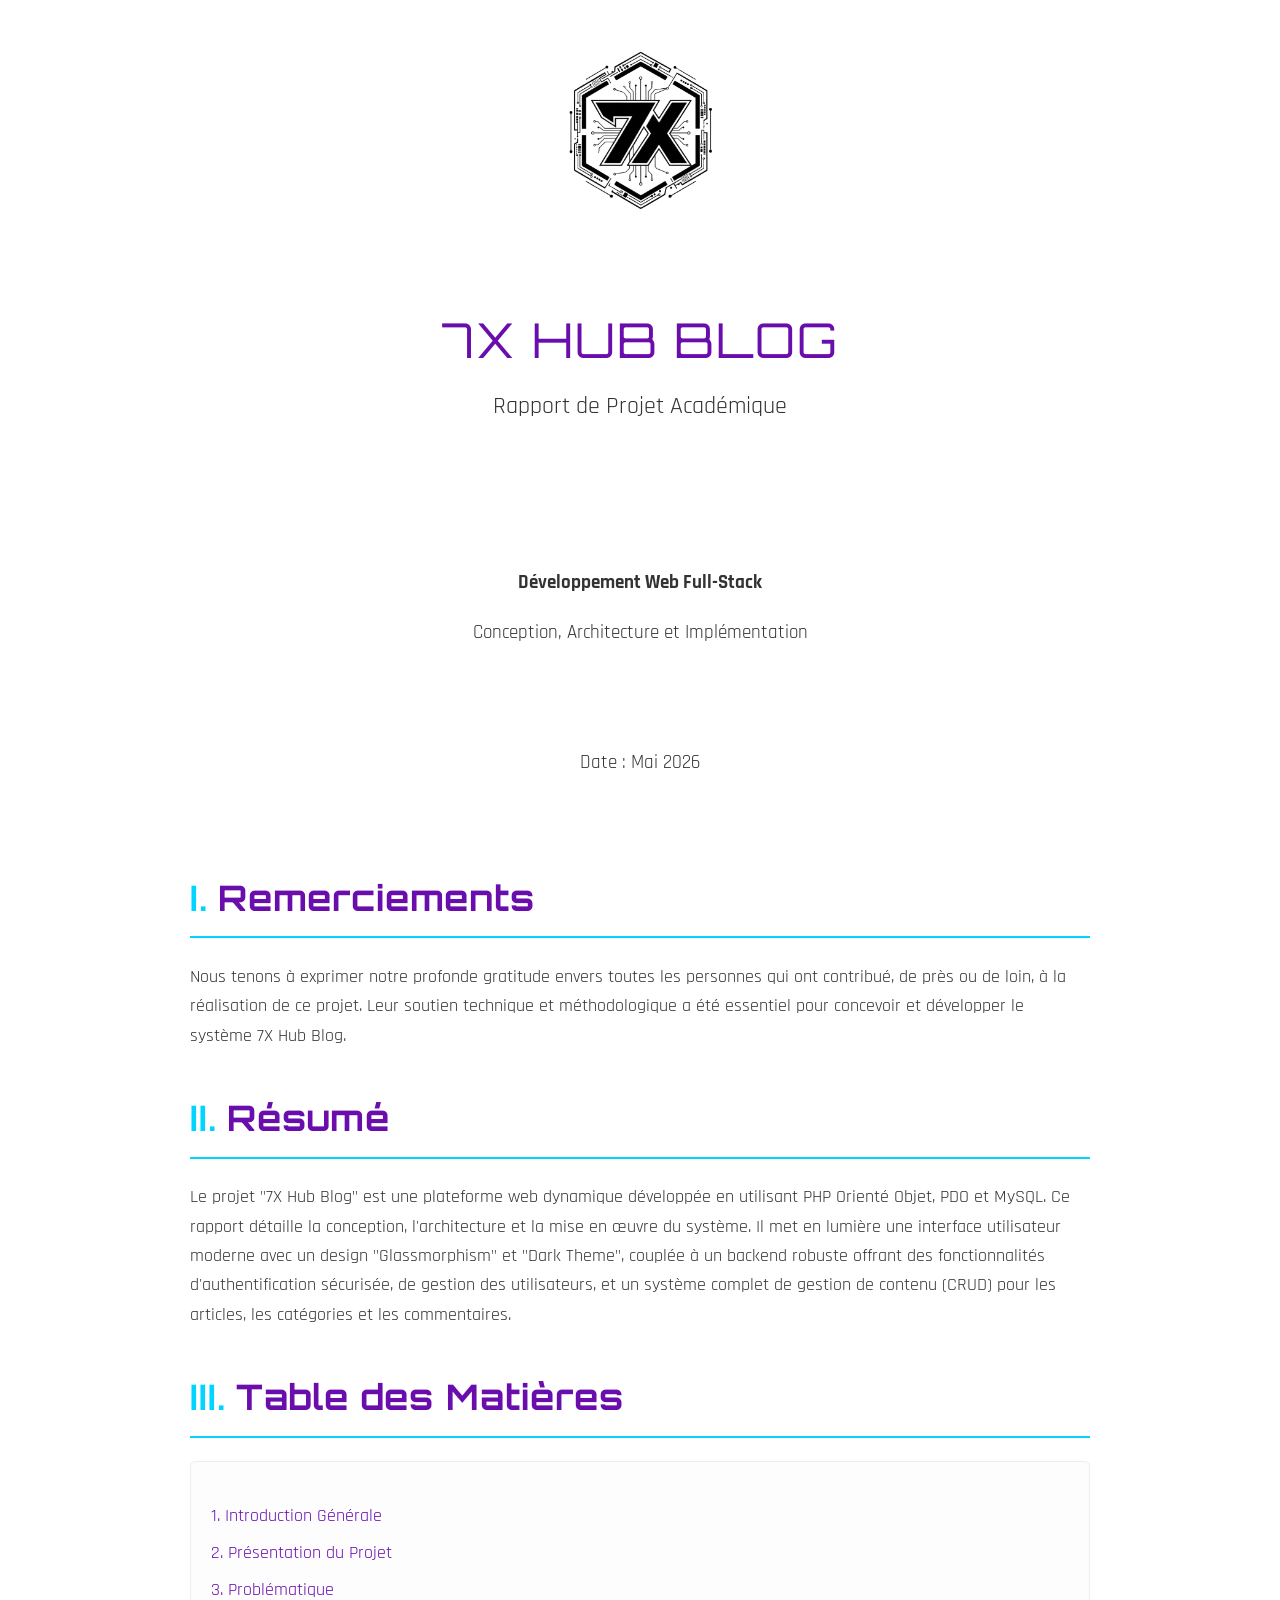
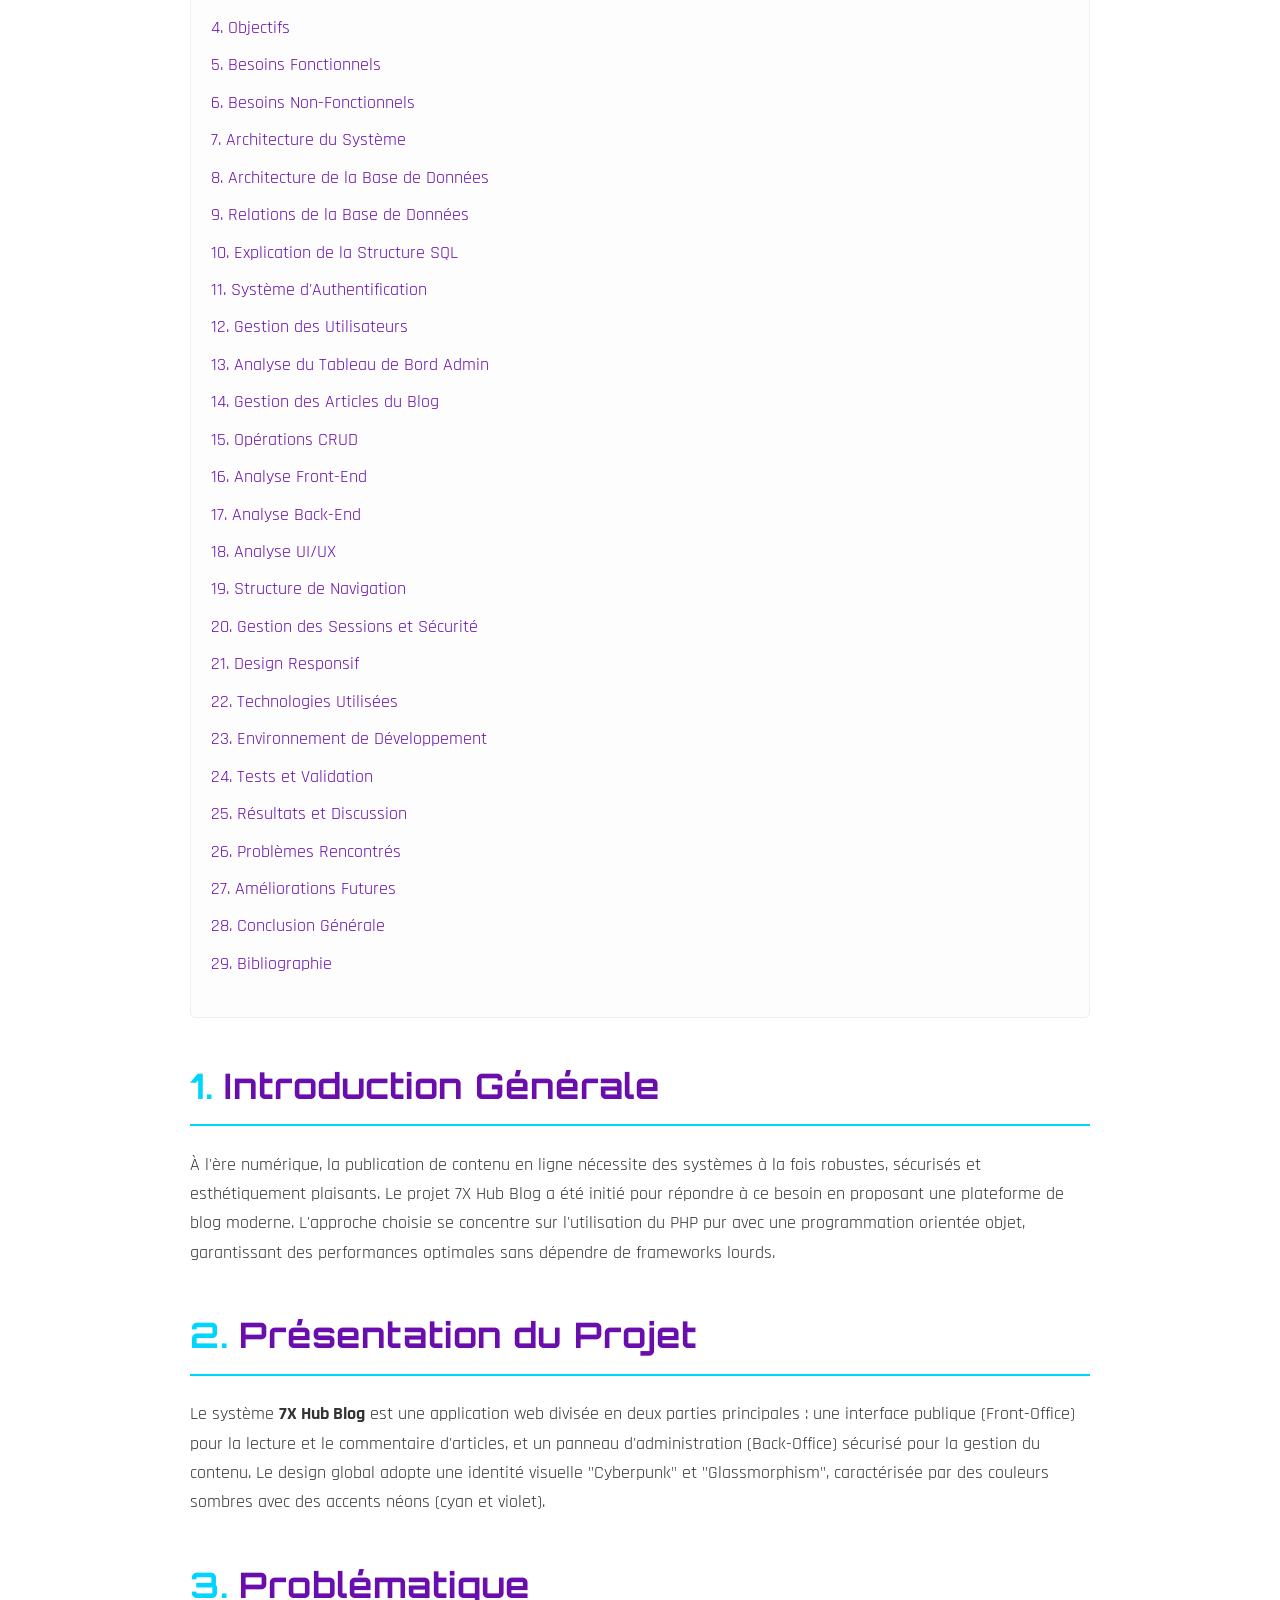
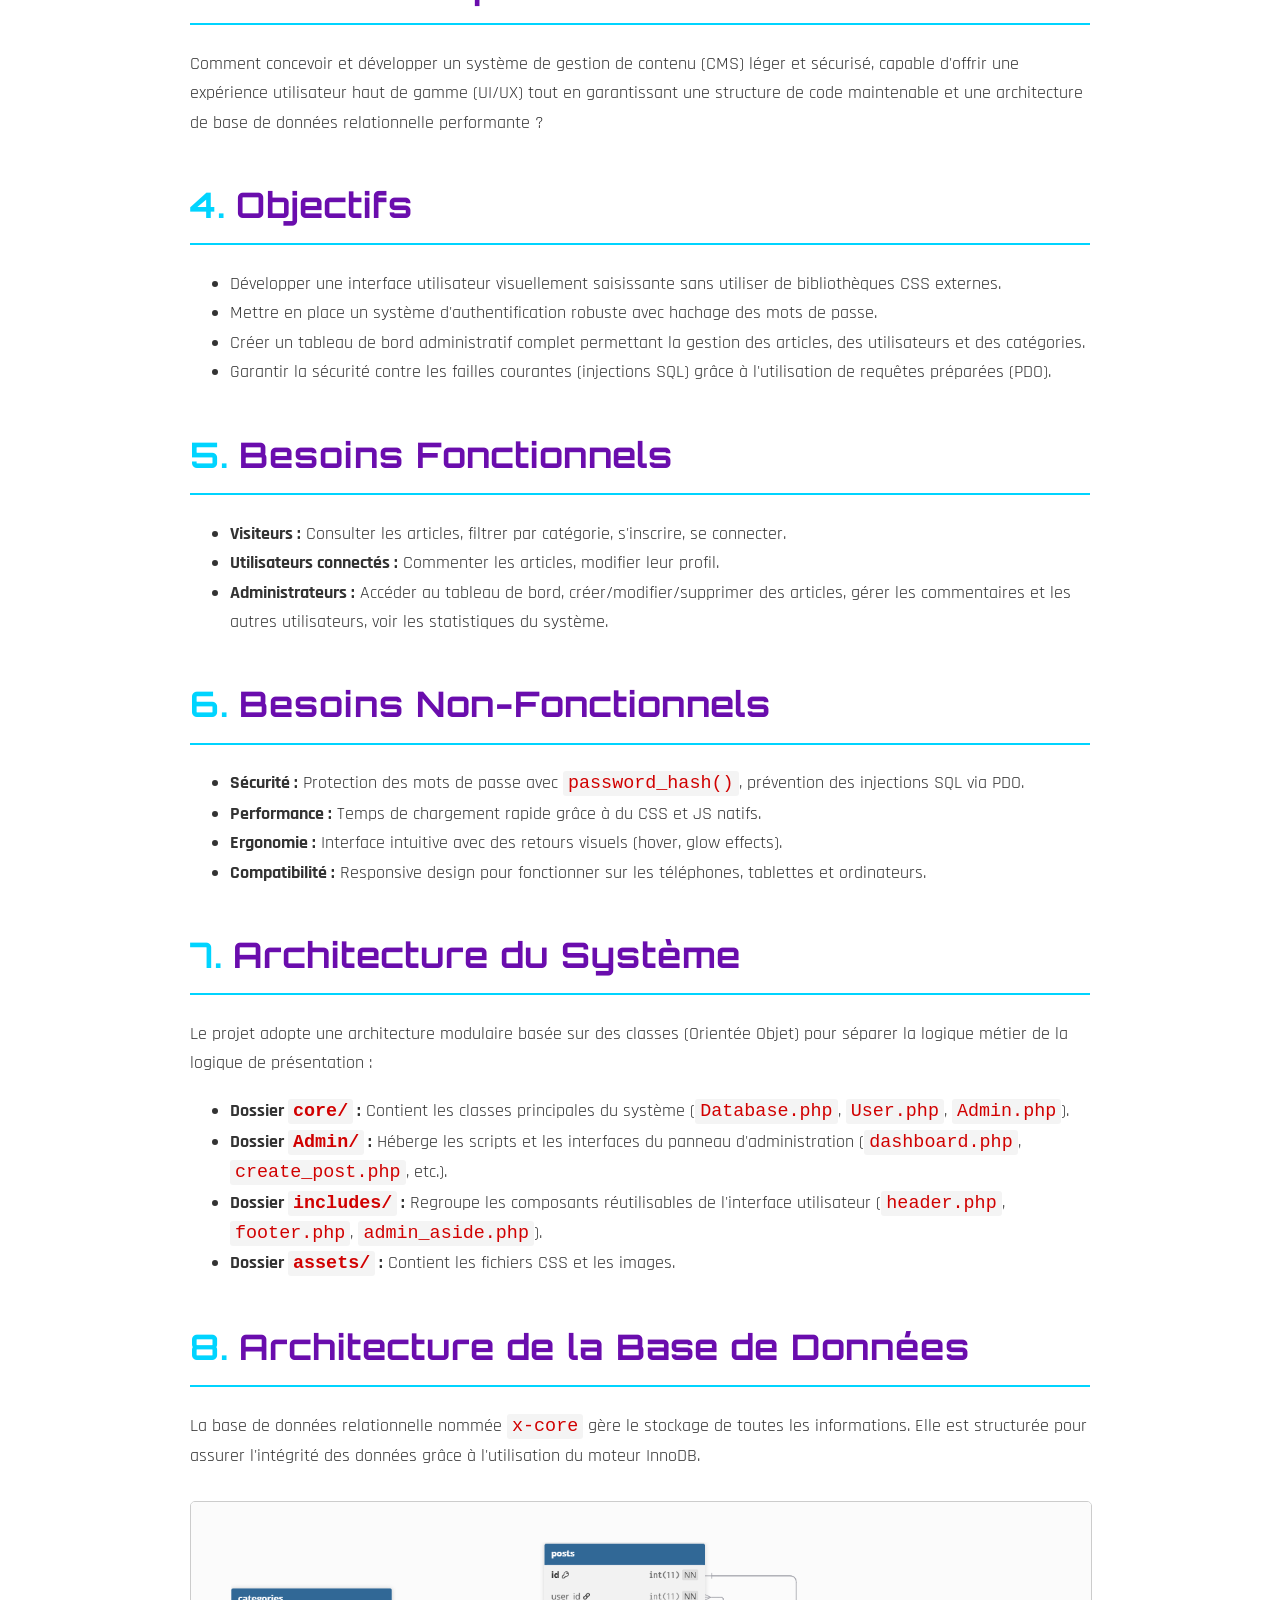
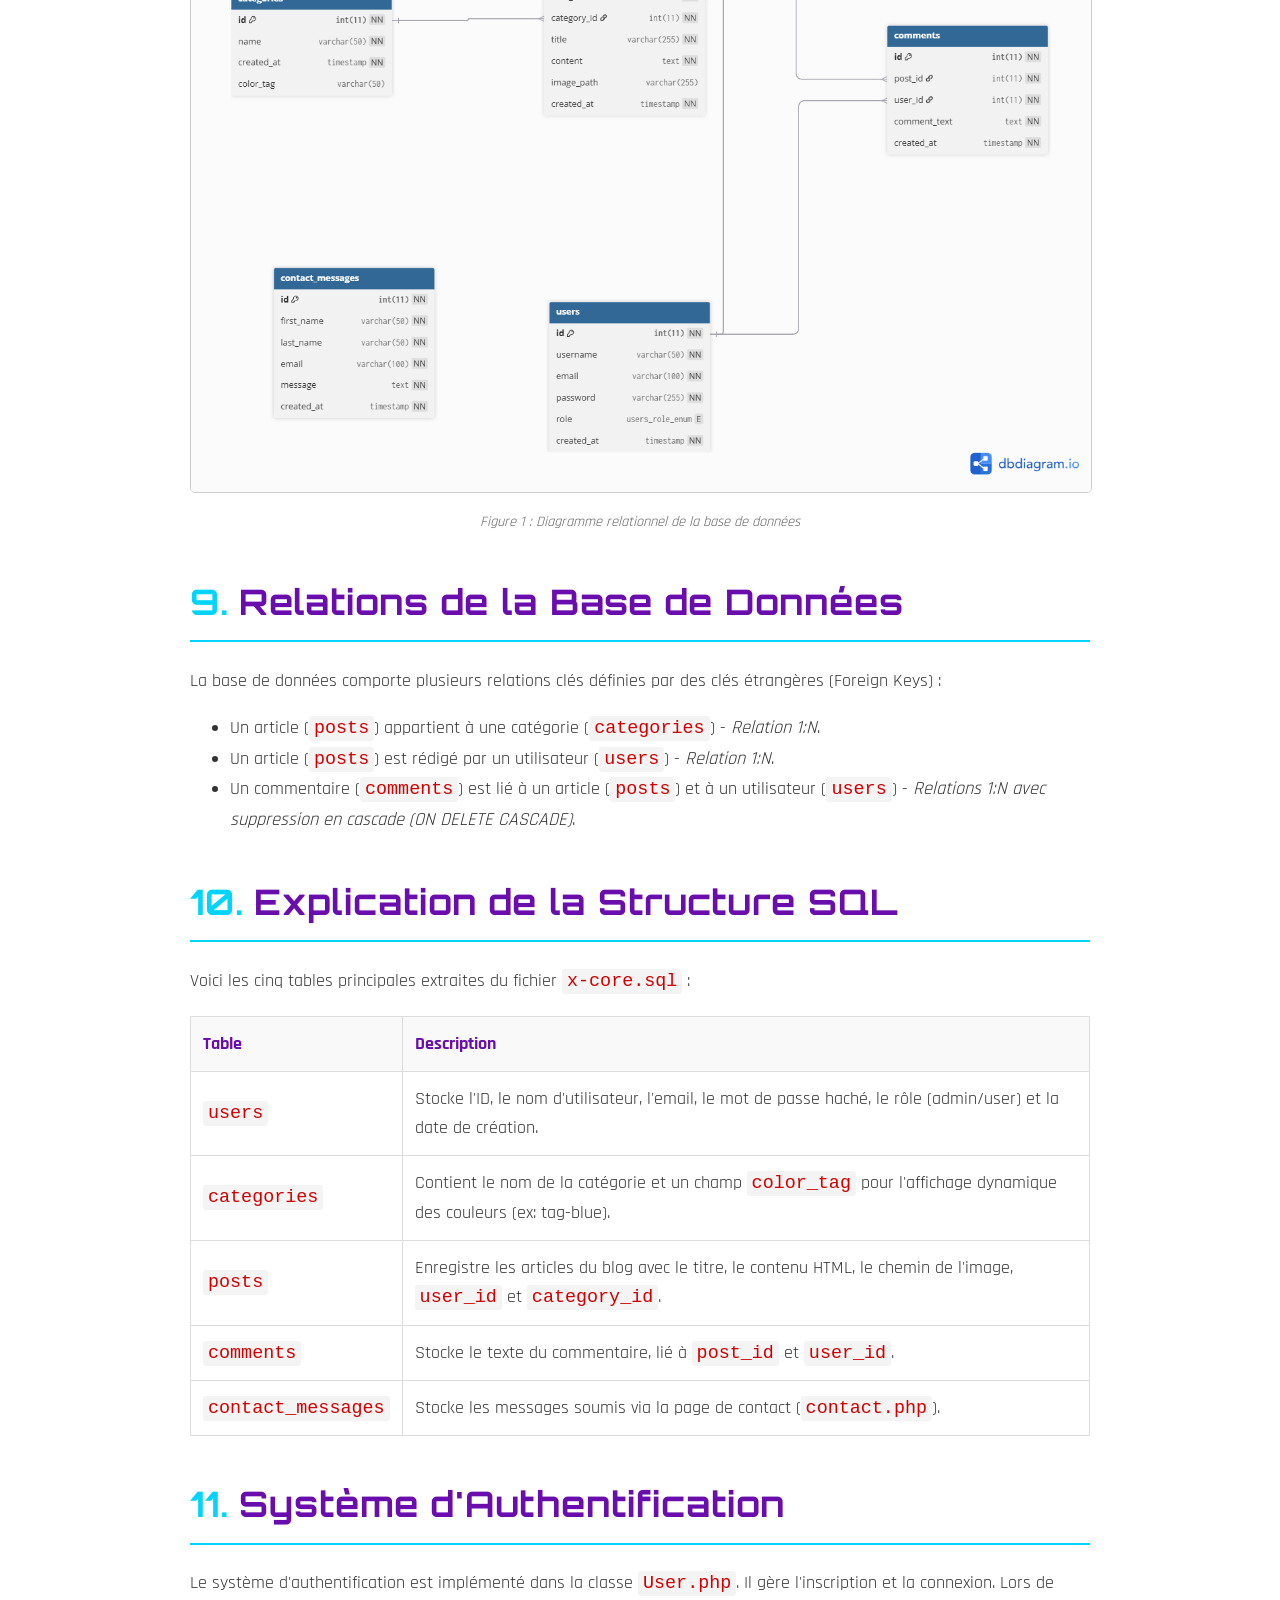
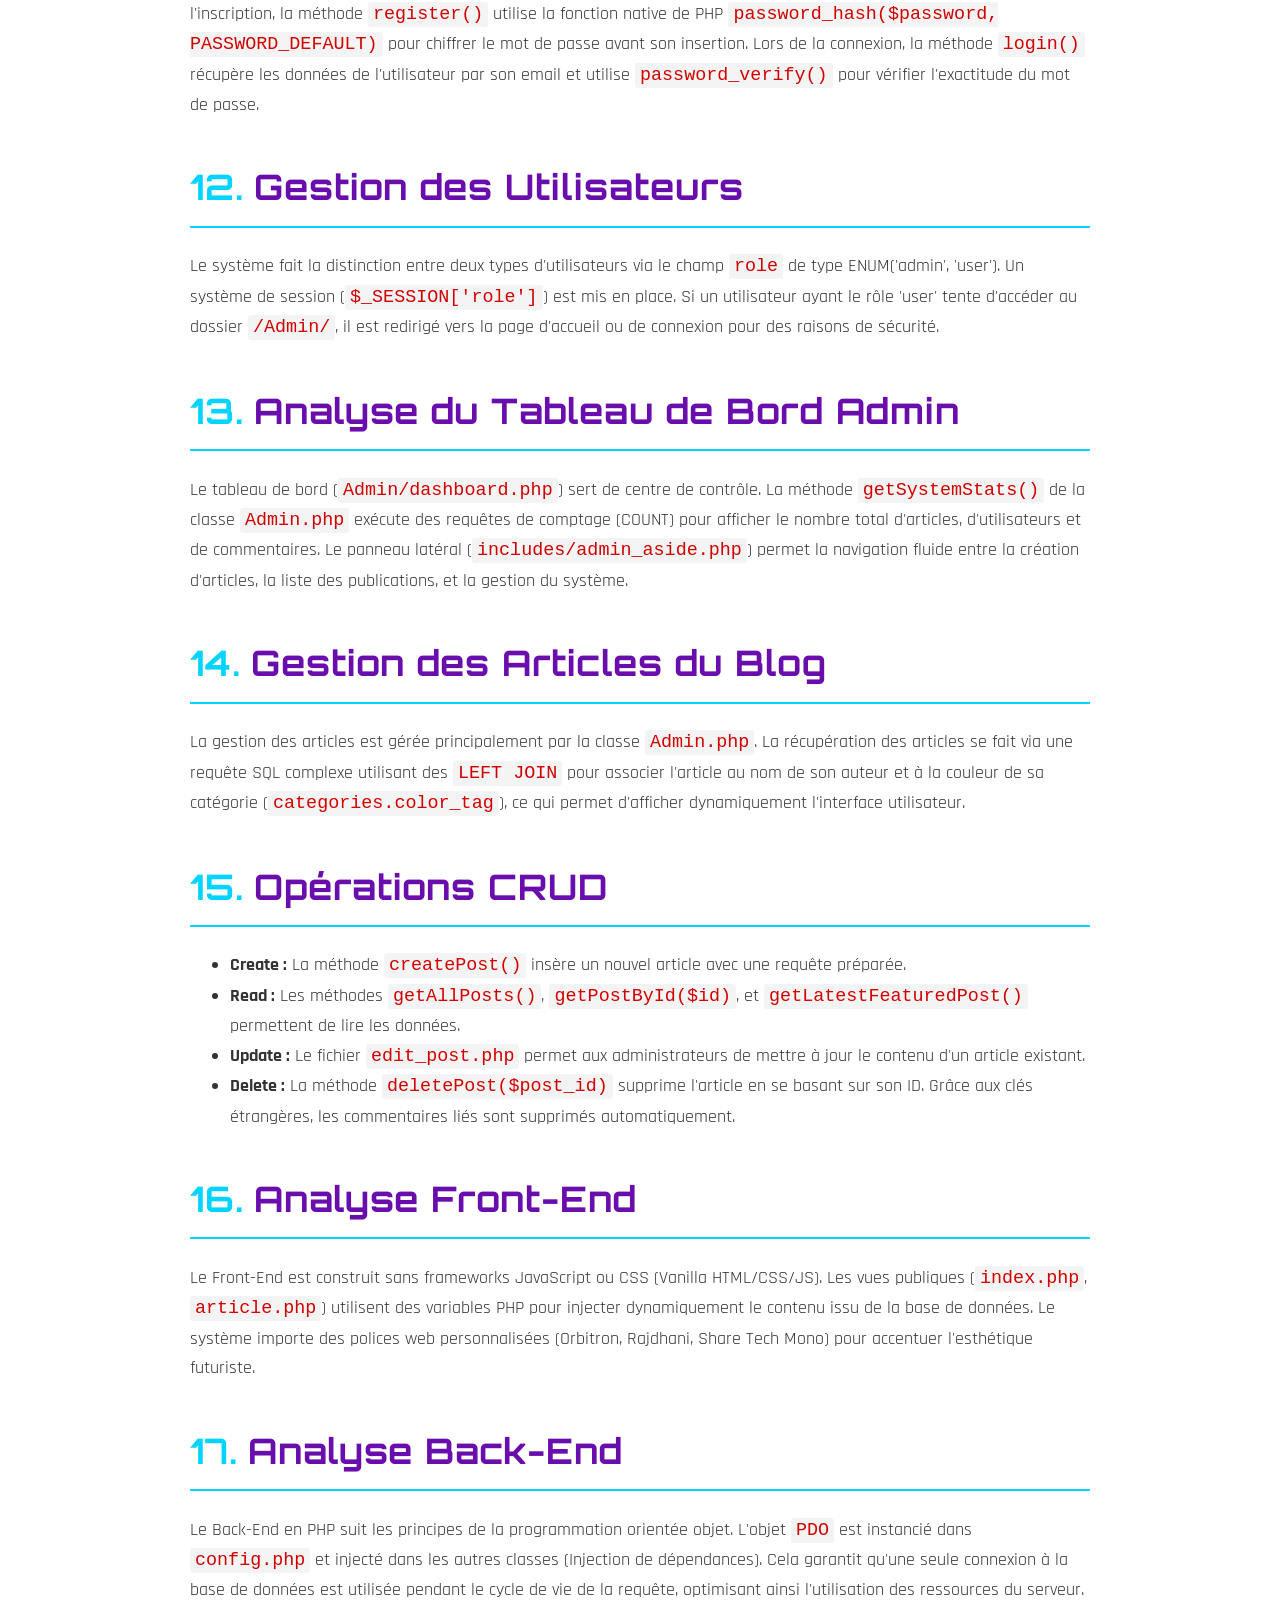
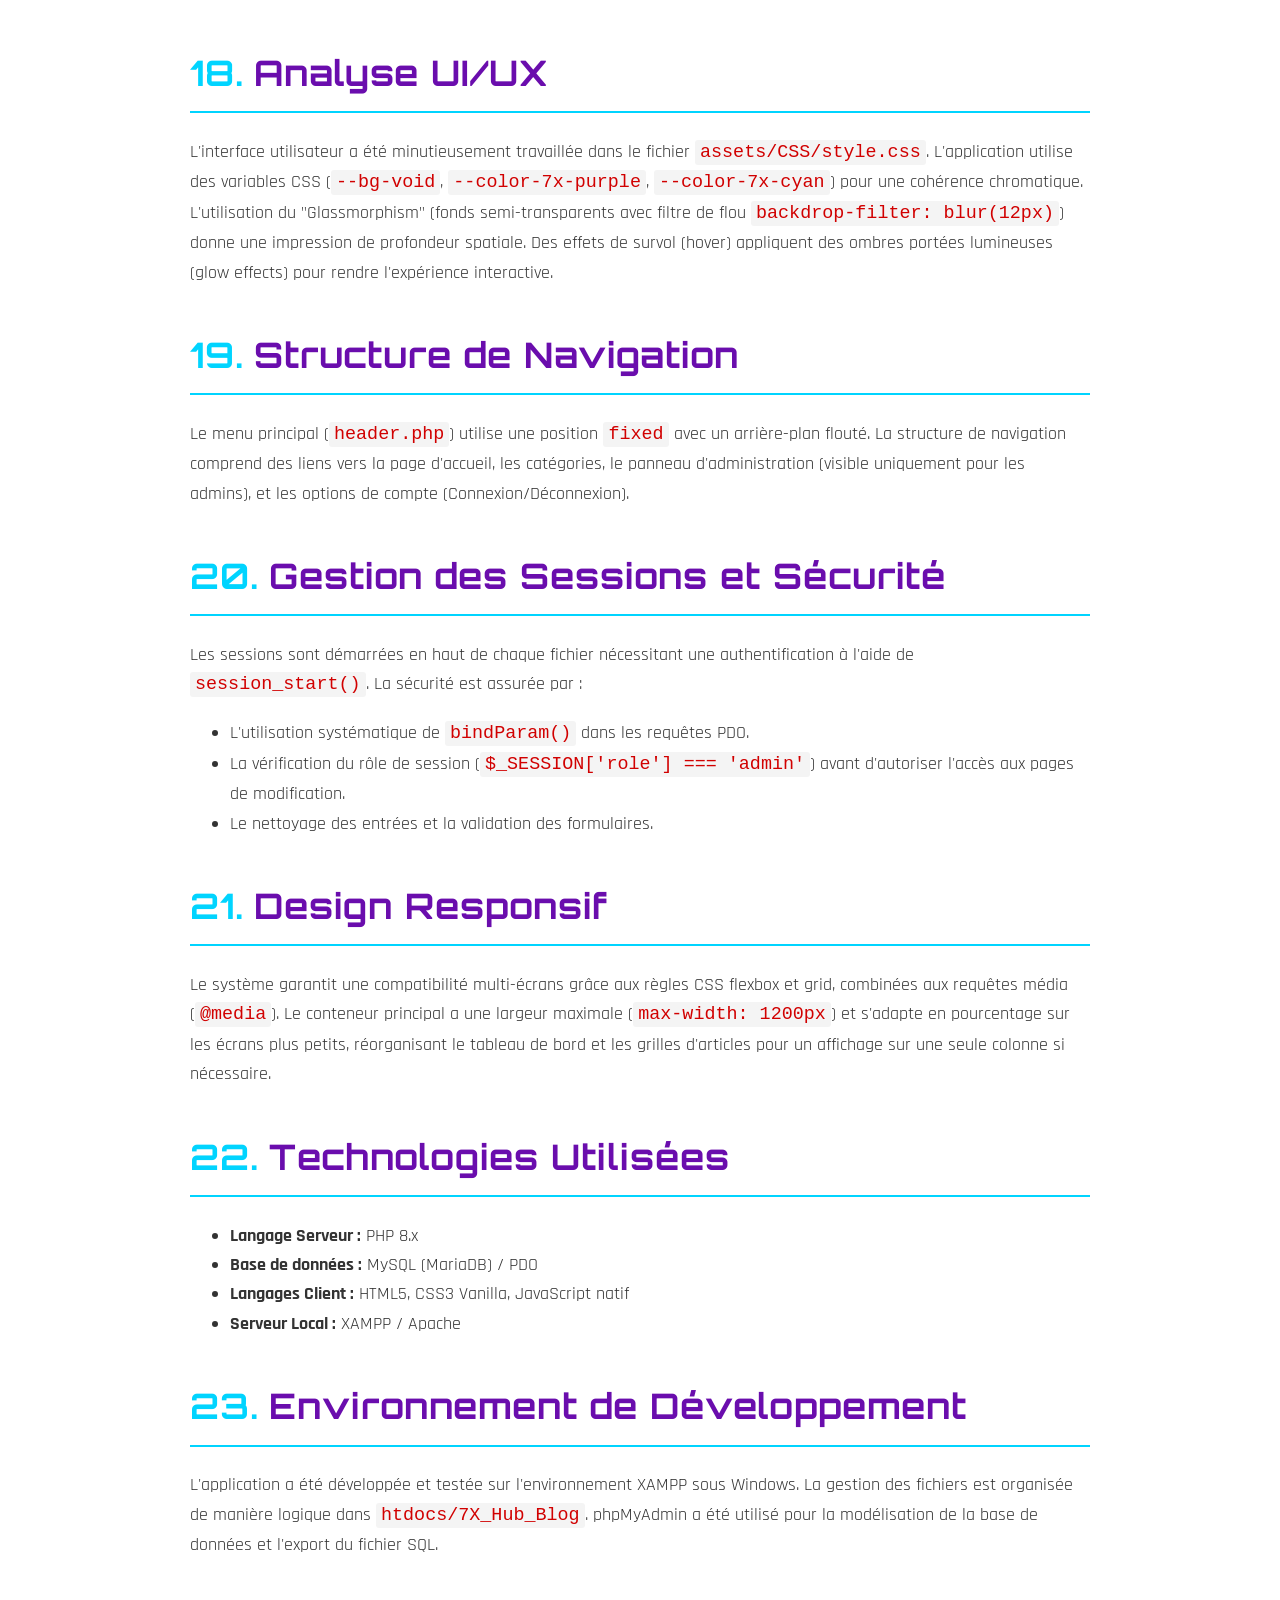
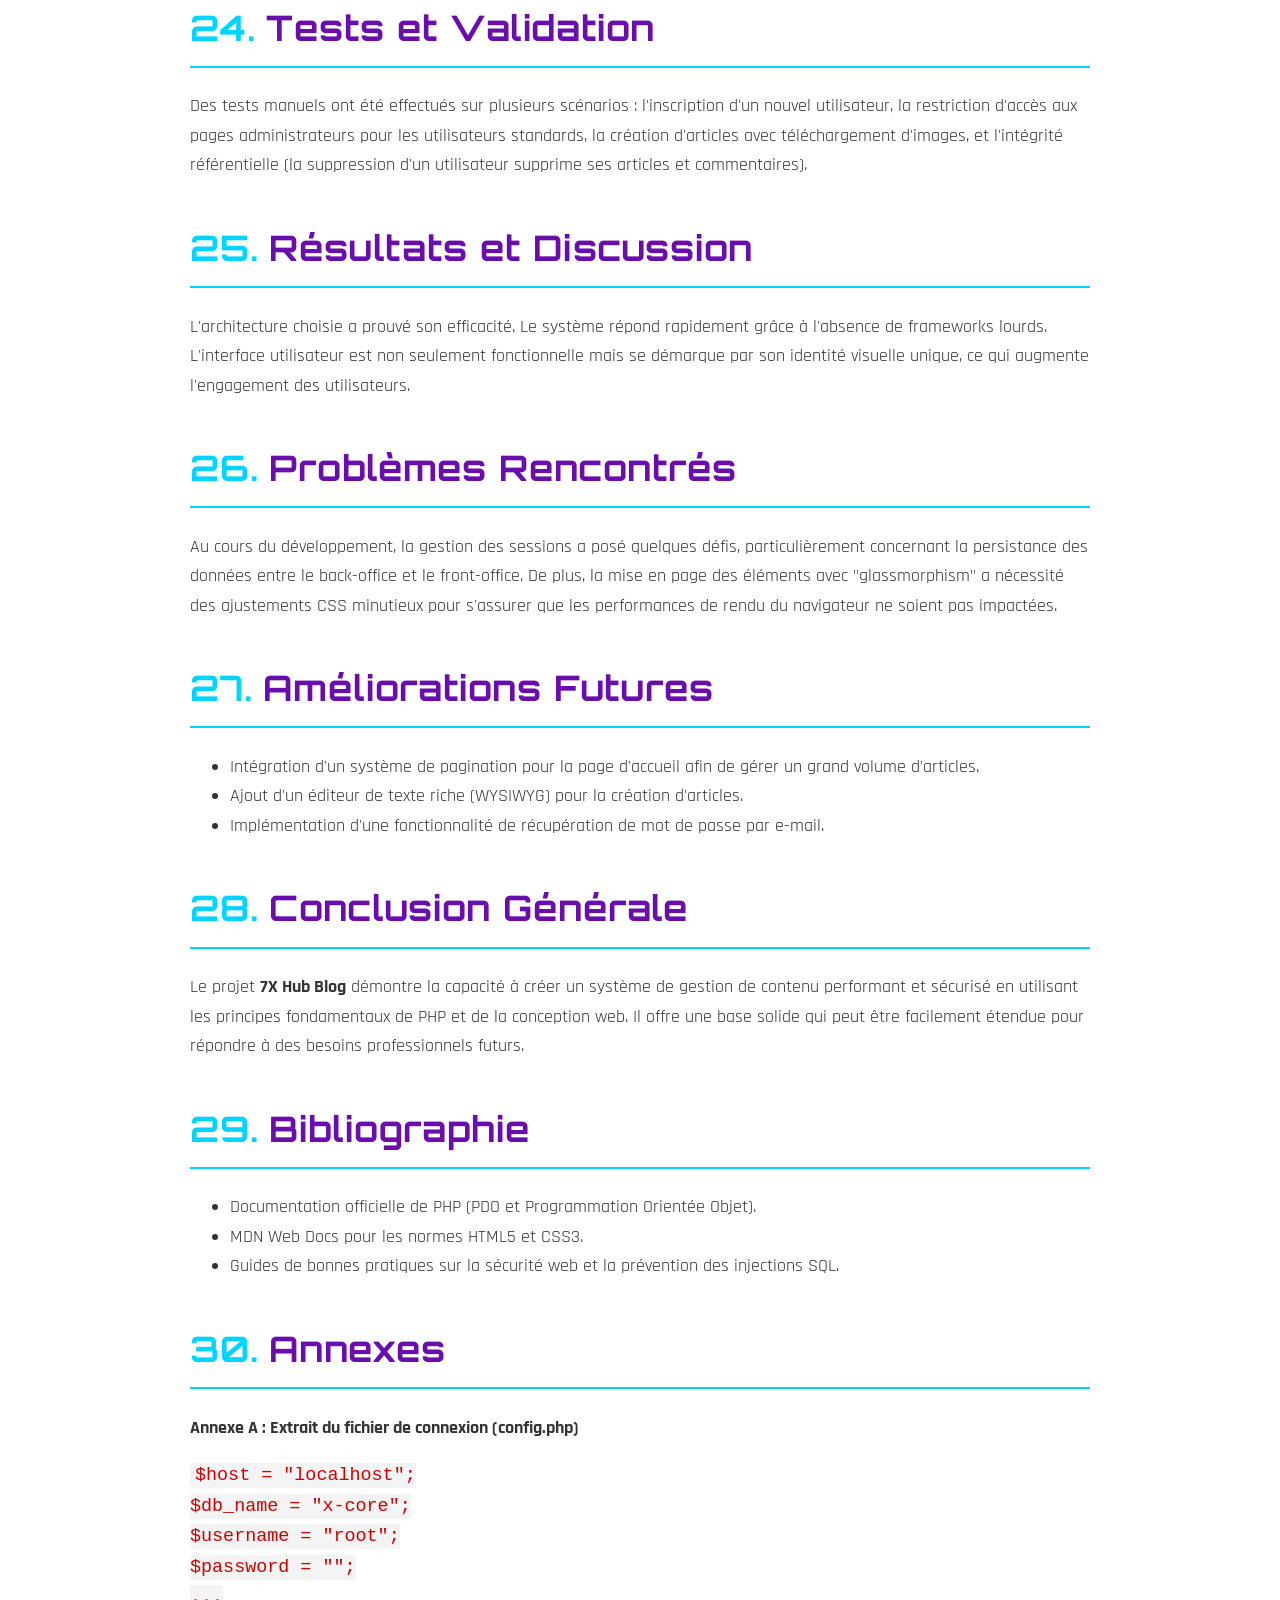
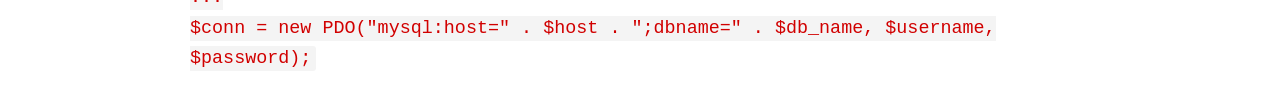
<file: documentation/rapport_fr.html>
<!DOCTYPE html>
<html lang="fr">
<head>
    <meta charset="UTF-8">
    <title>Rapport de Projet - 7X Hub Blog</title>
    <link href="https://fonts.googleapis.com/css2?family=Orbitron:wght@400;600;700;900&family=Rajdhani:wght@400;500;600;700&display=swap" rel="stylesheet">
    <style>
        :root {
            --color-primary: #6A0DAD; /* 7X Purple */
            --color-secondary: #00D4FF; /* 7X Blue */
            --text-color: #333333;
            --bg-color: #ffffff;
        }
        @media print {
            body {
                background-color: white !important;
                color: black !important;
            }
            .page-break {
                page-break-before: always;
            }
            a {
                text-decoration: none;
                color: black;
            }
        }
        @page {
            size: A4;
            margin: 2.5cm;
        }
        body {
            font-family: 'Rajdhani', sans-serif;
            color: var(--text-color);
            font-size: 1.15rem;
            background-color: var(--bg-color);
            line-height: 1.6;
            margin: 0;
            padding: 20px;
            max-width: 900px;
            margin-left: auto;
            margin-right: auto;
        }
        .cover-page {
            display: flex;
            flex-direction: column;
            justify-content: center;
            align-items: center;
            height: 90vh;
            text-align: center;
        }
        .cover-page img {
            max-width: 250px;
            margin-bottom: 2rem;
        }
        .cover-title {
            font-family: 'Orbitron', sans-serif;
            font-size: 3rem;
            color: var(--color-primary);
            margin-bottom: 0.5rem;
            text-transform: uppercase;
            letter-spacing: 2px;
        }
        .cover-subtitle {
            font-size: 1.5rem;
            color: var(--text-color);
            margin-bottom: 4rem;
        }
        .cover-details {
            font-size: 1.2rem;
            margin-top: auto;
            margin-bottom: 2rem;
        }
        h1, h2, h3, h4 {
            font-family: 'Orbitron', sans-serif;
            color: var(--color-primary);
            letter-spacing: 1px;
        }
        h1 {
            font-size: 2.2rem;
            border-bottom: 2px solid var(--color-secondary);
            padding-bottom: 10px;
            margin-top: 40px;
        }
        h2 {
            font-size: 1.8rem;
            margin-top: 30px;
        }
        h3 {
            font-size: 1.4rem;
            color: var(--color-secondary);
            margin-top: 20px;
        }
        table {
            width: 100%;
            border-collapse: collapse;
            margin: 20px 0;
        }
        table, th, td {
            border: 1px solid #ddd;
        }
        th, td {
            padding: 12px;
            text-align: left;
        }
        th {
            background-color: #f9f9f9;
            color: var(--color-primary);
        }
        .toc {
            background-color: #fdfdfd;
            border: 1px solid #eee;
            padding: 20px;
            border-radius: 5px;
        }
        .toc ul {
            list-style-type: none;
            padding-left: 0;
        }
        .toc li {
            margin-bottom: 8px;
        }
        .toc a {
            text-decoration: none;
            color: var(--color-primary);
        }
        .toc a:hover {
            text-decoration: underline;
        }
        .img-container {
            text-align: center;
            margin: 30px 0;
        }
        .img-container img {
            max-width: 100%;
            border: 1px solid #ccc;
            border-radius: 5px;
        }
        .caption {
            font-size: 0.9rem;
            color: #666;
            margin-top: 8px;
            font-style: italic;
        }
        code {
            background-color: #f4f4f4;
            padding: 2px 5px;
            border-radius: 3px;
            font-family: monospace;
            color: #d10000;
        }
        .section-number {
            color: var(--color-secondary);
            margin-right: 10px;
        }
    </style>
</head>
<body>

    <!-- 1. Cover Page -->
    <div class="cover-page">
        <img src="../assets/images/logo/X-Core-V1-Bl.png" alt="Logo 7X Hub Blog">
        <div class="cover-title">7X Hub Blog</div>
        <div class="cover-subtitle">Rapport de Projet Académique</div>
        
        <div class="cover-details">
            <p><strong>Développement Web Full-Stack</strong></p>
            <p>Conception, Architecture et Implémentation</p>
            <br><br>
            <p>Date : Mai 2026</p>
        </div>
    </div>

    <div class="page-break"></div>

    <!-- 2. Acknowledgments -->
    <h1><span class="section-number">I.</span>Remerciements</h1>
    <p>Nous tenons à exprimer notre profonde gratitude envers toutes les personnes qui ont contribué, de près ou de loin, à la réalisation de ce projet. Leur soutien technique et méthodologique a été essentiel pour concevoir et développer le système 7X Hub Blog.</p>

    <!-- 3. Abstract / Summary -->
    <h1><span class="section-number">II.</span>Résumé</h1>
    <p>Le projet "7X Hub Blog" est une plateforme web dynamique développée en utilisant PHP Orienté Objet, PDO et MySQL. Ce rapport détaille la conception, l'architecture et la mise en œuvre du système. Il met en lumière une interface utilisateur moderne avec un design "Glassmorphism" et "Dark Theme", couplée à un backend robuste offrant des fonctionnalités d'authentification sécurisée, de gestion des utilisateurs, et un système complet de gestion de contenu (CRUD) pour les articles, les catégories et les commentaires.</p>

    <div class="page-break"></div>

    <!-- 4. Table of Contents -->
    <h1><span class="section-number">III.</span>Table des Matières</h1>
    <div class="toc">
        <ul>
            <li><a href="#intro">1. Introduction Générale</a></li>
            <li><a href="#presentation">2. Présentation du Projet</a></li>
            <li><a href="#problematic">3. Problématique</a></li>
            <li><a href="#objectives">4. Objectifs</a></li>
            <li><a href="#req-func">5. Besoins Fonctionnels</a></li>
            <li><a href="#req-nonfunc">6. Besoins Non-Fonctionnels</a></li>
            <li><a href="#arch-sys">7. Architecture du Système</a></li>
            <li><a href="#arch-db">8. Architecture de la Base de Données</a></li>
            <li><a href="#db-rel">9. Relations de la Base de Données</a></li>
            <li><a href="#sql-exp">10. Explication de la Structure SQL</a></li>
            <li><a href="#auth">11. Système d'Authentification</a></li>
            <li><a href="#user-mgt">12. Gestion des Utilisateurs</a></li>
            <li><a href="#admin-dash">13. Analyse du Tableau de Bord Admin</a></li>
            <li><a href="#blog-mgt">14. Gestion des Articles du Blog</a></li>
            <li><a href="#crud">15. Opérations CRUD</a></li>
            <li><a href="#frontend">16. Analyse Front-End</a></li>
            <li><a href="#backend">17. Analyse Back-End</a></li>
            <li><a href="#ui-ux">18. Analyse UI/UX</a></li>
            <li><a href="#nav">19. Structure de Navigation</a></li>
            <li><a href="#sec">20. Gestion des Sessions et Sécurité</a></li>
            <li><a href="#resp">21. Design Responsif</a></li>
            <li><a href="#tech">22. Technologies Utilisées</a></li>
            <li><a href="#dev-env">23. Environnement de Développement</a></li>
            <li><a href="#test">24. Tests et Validation</a></li>
            <li><a href="#results">25. Résultats et Discussion</a></li>
            <li><a href="#problems">26. Problèmes Rencontrés</a></li>
            <li><a href="#future">27. Améliorations Futures</a></li>
            <li><a href="#conclusion">28. Conclusion Générale</a></li>
            <li><a href="#biblio">29. Bibliographie</a></li>
        </ul>
    </div>

    <div class="page-break"></div>

    <!-- 5. General introduction -->
    <h1 id="intro"><span class="section-number">1.</span>Introduction Générale</h1>
    <p>À l'ère numérique, la publication de contenu en ligne nécessite des systèmes à la fois robustes, sécurisés et esthétiquement plaisants. Le projet 7X Hub Blog a été initié pour répondre à ce besoin en proposant une plateforme de blog moderne. L'approche choisie se concentre sur l'utilisation du PHP pur avec une programmation orientée objet, garantissant des performances optimales sans dépendre de frameworks lourds.</p>

    <!-- 6. Project presentation -->
    <h1 id="presentation"><span class="section-number">2.</span>Présentation du Projet</h1>
    <p>Le système <strong>7X Hub Blog</strong> est une application web divisée en deux parties principales : une interface publique (Front-Office) pour la lecture et le commentaire d'articles, et un panneau d'administration (Back-Office) sécurisé pour la gestion du contenu. Le design global adopte une identité visuelle "Cyberpunk" et "Glassmorphism", caractérisée par des couleurs sombres avec des accents néons (cyan et violet).</p>

    <!-- 7. Problematic -->
    <h1 id="problematic"><span class="section-number">3.</span>Problématique</h1>
    <p>Comment concevoir et développer un système de gestion de contenu (CMS) léger et sécurisé, capable d'offrir une expérience utilisateur haut de gamme (UI/UX) tout en garantissant une structure de code maintenable et une architecture de base de données relationnelle performante ?</p>

    <!-- 8. Objectives -->
    <h1 id="objectives"><span class="section-number">4.</span>Objectifs</h1>
    <ul>
        <li>Développer une interface utilisateur visuellement saisissante sans utiliser de bibliothèques CSS externes.</li>
        <li>Mettre en place un système d'authentification robuste avec hachage des mots de passe.</li>
        <li>Créer un tableau de bord administratif complet permettant la gestion des articles, des utilisateurs et des catégories.</li>
        <li>Garantir la sécurité contre les failles courantes (injections SQL) grâce à l'utilisation de requêtes préparées (PDO).</li>
    </ul>

    <!-- 9. Functional requirements -->
    <h1 id="req-func"><span class="section-number">5.</span>Besoins Fonctionnels</h1>
    <ul>
        <li><strong>Visiteurs :</strong> Consulter les articles, filtrer par catégorie, s'inscrire, se connecter.</li>
        <li><strong>Utilisateurs connectés :</strong> Commenter les articles, modifier leur profil.</li>
        <li><strong>Administrateurs :</strong> Accéder au tableau de bord, créer/modifier/supprimer des articles, gérer les commentaires et les autres utilisateurs, voir les statistiques du système.</li>
    </ul>

    <!-- 10. Non-functional requirements -->
    <h1 id="req-nonfunc"><span class="section-number">6.</span>Besoins Non-Fonctionnels</h1>
    <ul>
        <li><strong>Sécurité :</strong> Protection des mots de passe avec <code>password_hash()</code>, prévention des injections SQL via PDO.</li>
        <li><strong>Performance :</strong> Temps de chargement rapide grâce à du CSS et JS natifs.</li>
        <li><strong>Ergonomie :</strong> Interface intuitive avec des retours visuels (hover, glow effects).</li>
        <li><strong>Compatibilité :</strong> Responsive design pour fonctionner sur les téléphones, tablettes et ordinateurs.</li>
    </ul>

    <!-- 11. System architecture -->
    <h1 id="arch-sys"><span class="section-number">7.</span>Architecture du Système</h1>
    <p>Le projet adopte une architecture modulaire basée sur des classes (Orientée Objet) pour séparer la logique métier de la logique de présentation :</p>
    <ul>
        <li><strong>Dossier <code>core/</code> :</strong> Contient les classes principales du système (<code>Database.php</code>, <code>User.php</code>, <code>Admin.php</code>).</li>
        <li><strong>Dossier <code>Admin/</code> :</strong> Héberge les scripts et les interfaces du panneau d'administration (<code>dashboard.php</code>, <code>create_post.php</code>, etc.).</li>
        <li><strong>Dossier <code>includes/</code> :</strong> Regroupe les composants réutilisables de l'interface utilisateur (<code>header.php</code>, <code>footer.php</code>, <code>admin_aside.php</code>).</li>
        <li><strong>Dossier <code>assets/</code> :</strong> Contient les fichiers CSS et les images.</li>
    </ul>

    <!-- 12. Database architecture -->
    <h1 id="arch-db"><span class="section-number">8.</span>Architecture de la Base de Données</h1>
    <p>La base de données relationnelle nommée <code>x-core</code> gère le stockage de toutes les informations. Elle est structurée pour assurer l'intégrité des données grâce à l'utilisation du moteur InnoDB.</p>
    
    <div class="img-container">
        <img src="../database/x-core-diagram.png" alt="Diagramme de la base de données x-core">
        <p class="caption">Figure 1 : Diagramme relationnel de la base de données</p>
    </div>

    <!-- 13. Database relationships -->
    <h1 id="db-rel"><span class="section-number">9.</span>Relations de la Base de Données</h1>
    <p>La base de données comporte plusieurs relations clés définies par des clés étrangères (Foreign Keys) :</p>
    <ul>
        <li>Un article (<code>posts</code>) appartient à une catégorie (<code>categories</code>) - <em>Relation 1:N</em>.</li>
        <li>Un article (<code>posts</code>) est rédigé par un utilisateur (<code>users</code>) - <em>Relation 1:N</em>.</li>
        <li>Un commentaire (<code>comments</code>) est lié à un article (<code>posts</code>) et à un utilisateur (<code>users</code>) - <em>Relations 1:N avec suppression en cascade (ON DELETE CASCADE)</em>.</li>
    </ul>

    <!-- 14. SQL structure explanation -->
    <h1 id="sql-exp"><span class="section-number">10.</span>Explication de la Structure SQL</h1>
    <p>Voici les cinq tables principales extraites du fichier <code>x-core.sql</code> :</p>
    <table>
        <tr><th>Table</th><th>Description</th></tr>
        <tr><td><code>users</code></td><td>Stocke l'ID, le nom d'utilisateur, l'email, le mot de passe haché, le rôle (admin/user) et la date de création.</td></tr>
        <tr><td><code>categories</code></td><td>Contient le nom de la catégorie et un champ <code>color_tag</code> pour l'affichage dynamique des couleurs (ex: tag-blue).</td></tr>
        <tr><td><code>posts</code></td><td>Enregistre les articles du blog avec le titre, le contenu HTML, le chemin de l'image, <code>user_id</code> et <code>category_id</code>.</td></tr>
        <tr><td><code>comments</code></td><td>Stocke le texte du commentaire, lié à <code>post_id</code> et <code>user_id</code>.</td></tr>
        <tr><td><code>contact_messages</code></td><td>Stocke les messages soumis via la page de contact (<code>contact.php</code>).</td></tr>
    </table>

    <div class="page-break"></div>

    <!-- 15. Authentication system -->
    <h1 id="auth"><span class="section-number">11.</span>Système d'Authentification</h1>
    <p>Le système d'authentification est implémenté dans la classe <code>User.php</code>. Il gère l'inscription et la connexion. Lors de l'inscription, la méthode <code>register()</code> utilise la fonction native de PHP <code>password_hash($password, PASSWORD_DEFAULT)</code> pour chiffrer le mot de passe avant son insertion. Lors de la connexion, la méthode <code>login()</code> récupère les données de l'utilisateur par son email et utilise <code>password_verify()</code> pour vérifier l'exactitude du mot de passe.</p>

    <!-- 16. User management system -->
    <h1 id="user-mgt"><span class="section-number">12.</span>Gestion des Utilisateurs</h1>
    <p>Le système fait la distinction entre deux types d'utilisateurs via le champ <code>role</code> de type ENUM('admin', 'user'). Un système de session (<code>$_SESSION['role']</code>) est mis en place. Si un utilisateur ayant le rôle 'user' tente d'accéder au dossier <code>/Admin/</code>, il est redirigé vers la page d'accueil ou de connexion pour des raisons de sécurité.</p>

    <!-- 17. Admin dashboard analysis -->
    <h1 id="admin-dash"><span class="section-number">13.</span>Analyse du Tableau de Bord Admin</h1>
    <p>Le tableau de bord (<code>Admin/dashboard.php</code>) sert de centre de contrôle. La méthode <code>getSystemStats()</code> de la classe <code>Admin.php</code> exécute des requêtes de comptage (COUNT) pour afficher le nombre total d'articles, d'utilisateurs et de commentaires. Le panneau latéral (<code>includes/admin_aside.php</code>) permet la navigation fluide entre la création d'articles, la liste des publications, et la gestion du système.</p>

    <!-- 18. Blog post management system -->
    <h1 id="blog-mgt"><span class="section-number">14.</span>Gestion des Articles du Blog</h1>
    <p>La gestion des articles est gérée principalement par la classe <code>Admin.php</code>. La récupération des articles se fait via une requête SQL complexe utilisant des <code>LEFT JOIN</code> pour associer l'article au nom de son auteur et à la couleur de sa catégorie (<code>categories.color_tag</code>), ce qui permet d'afficher dynamiquement l'interface utilisateur.</p>

    <!-- 19. CRUD operations explanation -->
    <h1 id="crud"><span class="section-number">15.</span>Opérations CRUD</h1>
    <ul>
        <li><strong>Create :</strong> La méthode <code>createPost()</code> insère un nouvel article avec une requête préparée.</li>
        <li><strong>Read :</strong> Les méthodes <code>getAllPosts()</code>, <code>getPostById($id)</code>, et <code>getLatestFeaturedPost()</code> permettent de lire les données.</li>
        <li><strong>Update :</strong> Le fichier <code>edit_post.php</code> permet aux administrateurs de mettre à jour le contenu d'un article existant.</li>
        <li><strong>Delete :</strong> La méthode <code>deletePost($post_id)</code> supprime l'article en se basant sur son ID. Grâce aux clés étrangères, les commentaires liés sont supprimés automatiquement.</li>
    </ul>

    <!-- 20. Front-end analysis -->
    <h1 id="frontend"><span class="section-number">16.</span>Analyse Front-End</h1>
    <p>Le Front-End est construit sans frameworks JavaScript ou CSS (Vanilla HTML/CSS/JS). Les vues publiques (<code>index.php</code>, <code>article.php</code>) utilisent des variables PHP pour injecter dynamiquement le contenu issu de la base de données. Le système importe des polices web personnalisées (Orbitron, Rajdhani, Share Tech Mono) pour accentuer l'esthétique futuriste.</p>

    <!-- 21. Back-end analysis -->
    <h1 id="backend"><span class="section-number">17.</span>Analyse Back-End</h1>
    <p>Le Back-End en PHP suit les principes de la programmation orientée objet. L'objet <code>PDO</code> est instancié dans <code>config.php</code> et injecté dans les autres classes (Injection de dépendances). Cela garantit qu'une seule connexion à la base de données est utilisée pendant le cycle de vie de la requête, optimisant ainsi l'utilisation des ressources du serveur.</p>

    <div class="page-break"></div>

    <!-- 22. UI/UX analysis -->
    <h1 id="ui-ux"><span class="section-number">18.</span>Analyse UI/UX</h1>
    <p>L'interface utilisateur a été minutieusement travaillée dans le fichier <code>assets/CSS/style.css</code>. L'application utilise des variables CSS (<code>--bg-void</code>, <code>--color-7x-purple</code>, <code>--color-7x-cyan</code>) pour une cohérence chromatique. L'utilisation du "Glassmorphism" (fonds semi-transparents avec filtre de flou <code>backdrop-filter: blur(12px)</code>) donne une impression de profondeur spatiale. Des effets de survol (hover) appliquent des ombres portées lumineuses (glow effects) pour rendre l'expérience interactive.</p>

    <!-- 23. Navigation structure -->
    <h1 id="nav"><span class="section-number">19.</span>Structure de Navigation</h1>
    <p>Le menu principal (<code>header.php</code>) utilise une position <code>fixed</code> avec un arrière-plan flouté. La structure de navigation comprend des liens vers la page d'accueil, les catégories, le panneau d'administration (visible uniquement pour les admins), et les options de compte (Connexion/Déconnexion).</p>

    <!-- 24. Session and security management -->
    <h1 id="sec"><span class="section-number">20.</span>Gestion des Sessions et Sécurité</h1>
    <p>Les sessions sont démarrées en haut de chaque fichier nécessitant une authentification à l'aide de <code>session_start()</code>. La sécurité est assurée par :</p>
    <ul>
        <li>L'utilisation systématique de <code>bindParam()</code> dans les requêtes PDO.</li>
        <li>La vérification du rôle de session (<code>$_SESSION['role'] === 'admin'</code>) avant d'autoriser l'accès aux pages de modification.</li>
        <li>Le nettoyage des entrées et la validation des formulaires.</li>
    </ul>

    <!-- 25. Responsive design explanation -->
    <h1 id="resp"><span class="section-number">21.</span>Design Responsif</h1>
    <p>Le système garantit une compatibilité multi-écrans grâce aux règles CSS flexbox et grid, combinées aux requêtes média (<code>@media</code>). Le conteneur principal a une largeur maximale (<code>max-width: 1200px</code>) et s'adapte en pourcentage sur les écrans plus petits, réorganisant le tableau de bord et les grilles d'articles pour un affichage sur une seule colonne si nécessaire.</p>

    <!-- 26. Technologies used -->
    <h1 id="tech"><span class="section-number">22.</span>Technologies Utilisées</h1>
    <ul>
        <li><strong>Langage Serveur :</strong> PHP 8.x</li>
        <li><strong>Base de données :</strong> MySQL (MariaDB) / PDO</li>
        <li><strong>Langages Client :</strong> HTML5, CSS3 Vanilla, JavaScript natif</li>
        <li><strong>Serveur Local :</strong> XAMPP / Apache</li>
    </ul>

    <!-- 27. Development environment -->
    <h1 id="dev-env"><span class="section-number">23.</span>Environnement de Développement</h1>
    <p>L'application a été développée et testée sur l'environnement XAMPP sous Windows. La gestion des fichiers est organisée de manière logique dans <code>htdocs/7X_Hub_Blog</code>. phpMyAdmin a été utilisé pour la modélisation de la base de données et l'export du fichier SQL.</p>

    <!-- 28. Testing and validation -->
    <h1 id="test"><span class="section-number">24.</span>Tests et Validation</h1>
    <p>Des tests manuels ont été effectués sur plusieurs scénarios : l'inscription d'un nouvel utilisateur, la restriction d'accès aux pages administrateurs pour les utilisateurs standards, la création d'articles avec téléchargement d'images, et l'intégrité référentielle (la suppression d'un utilisateur supprime ses articles et commentaires).</p>

    <!-- 29. Results and discussion -->
    <h1 id="results"><span class="section-number">25.</span>Résultats et Discussion</h1>
    <p>L'architecture choisie a prouvé son efficacité. Le système répond rapidement grâce à l'absence de frameworks lourds. L'interface utilisateur est non seulement fonctionnelle mais se démarque par son identité visuelle unique, ce qui augmente l'engagement des utilisateurs.</p>

    <!-- 30. Problems encountered -->
    <h1 id="problems"><span class="section-number">26.</span>Problèmes Rencontrés</h1>
    <p>Au cours du développement, la gestion des sessions a posé quelques défis, particulièrement concernant la persistance des données entre le back-office et le front-office. De plus, la mise en page des éléments avec "glassmorphism" a nécessité des ajustements CSS minutieux pour s'assurer que les performances de rendu du navigateur ne soient pas impactées.</p>

    <!-- 31. Future improvements -->
    <h1 id="future"><span class="section-number">27.</span>Améliorations Futures</h1>
    <ul>
        <li>Intégration d'un système de pagination pour la page d'accueil afin de gérer un grand volume d'articles.</li>
        <li>Ajout d'un éditeur de texte riche (WYSIWYG) pour la création d'articles.</li>
        <li>Implémentation d'une fonctionnalité de récupération de mot de passe par e-mail.</li>
    </ul>

    <!-- 32. General conclusion -->
    <h1 id="conclusion"><span class="section-number">28.</span>Conclusion Générale</h1>
    <p>Le projet <strong>7X Hub Blog</strong> démontre la capacité à créer un système de gestion de contenu performant et sécurisé en utilisant les principes fondamentaux de PHP et de la conception web. Il offre une base solide qui peut être facilement étendue pour répondre à des besoins professionnels futurs.</p>

    <!-- 33. Bibliography -->
    <h1 id="biblio"><span class="section-number">29.</span>Bibliographie</h1>
    <ul>
        <li>Documentation officielle de PHP (PDO et Programmation Orientée Objet).</li>
        <li>MDN Web Docs pour les normes HTML5 et CSS3.</li>
        <li>Guides de bonnes pratiques sur la sécurité web et la prévention des injections SQL.</li>
    </ul>

    <div class="page-break"></div>

    <!-- 34. Appendices -->
    <h1><span class="section-number">30.</span>Annexes</h1>
    <p><strong>Annexe A : Extrait du fichier de connexion (config.php)</strong></p>
    <code>
        $host = "localhost";<br>
        $db_name = "x-core";<br>
        $username = "root";<br>
        $password = "";<br>
        ...<br>
        $conn = new PDO("mysql:host=" . $host . ";dbname=" . $db_name, $username, $password);
    </code>

</body>
</html>
</file>
